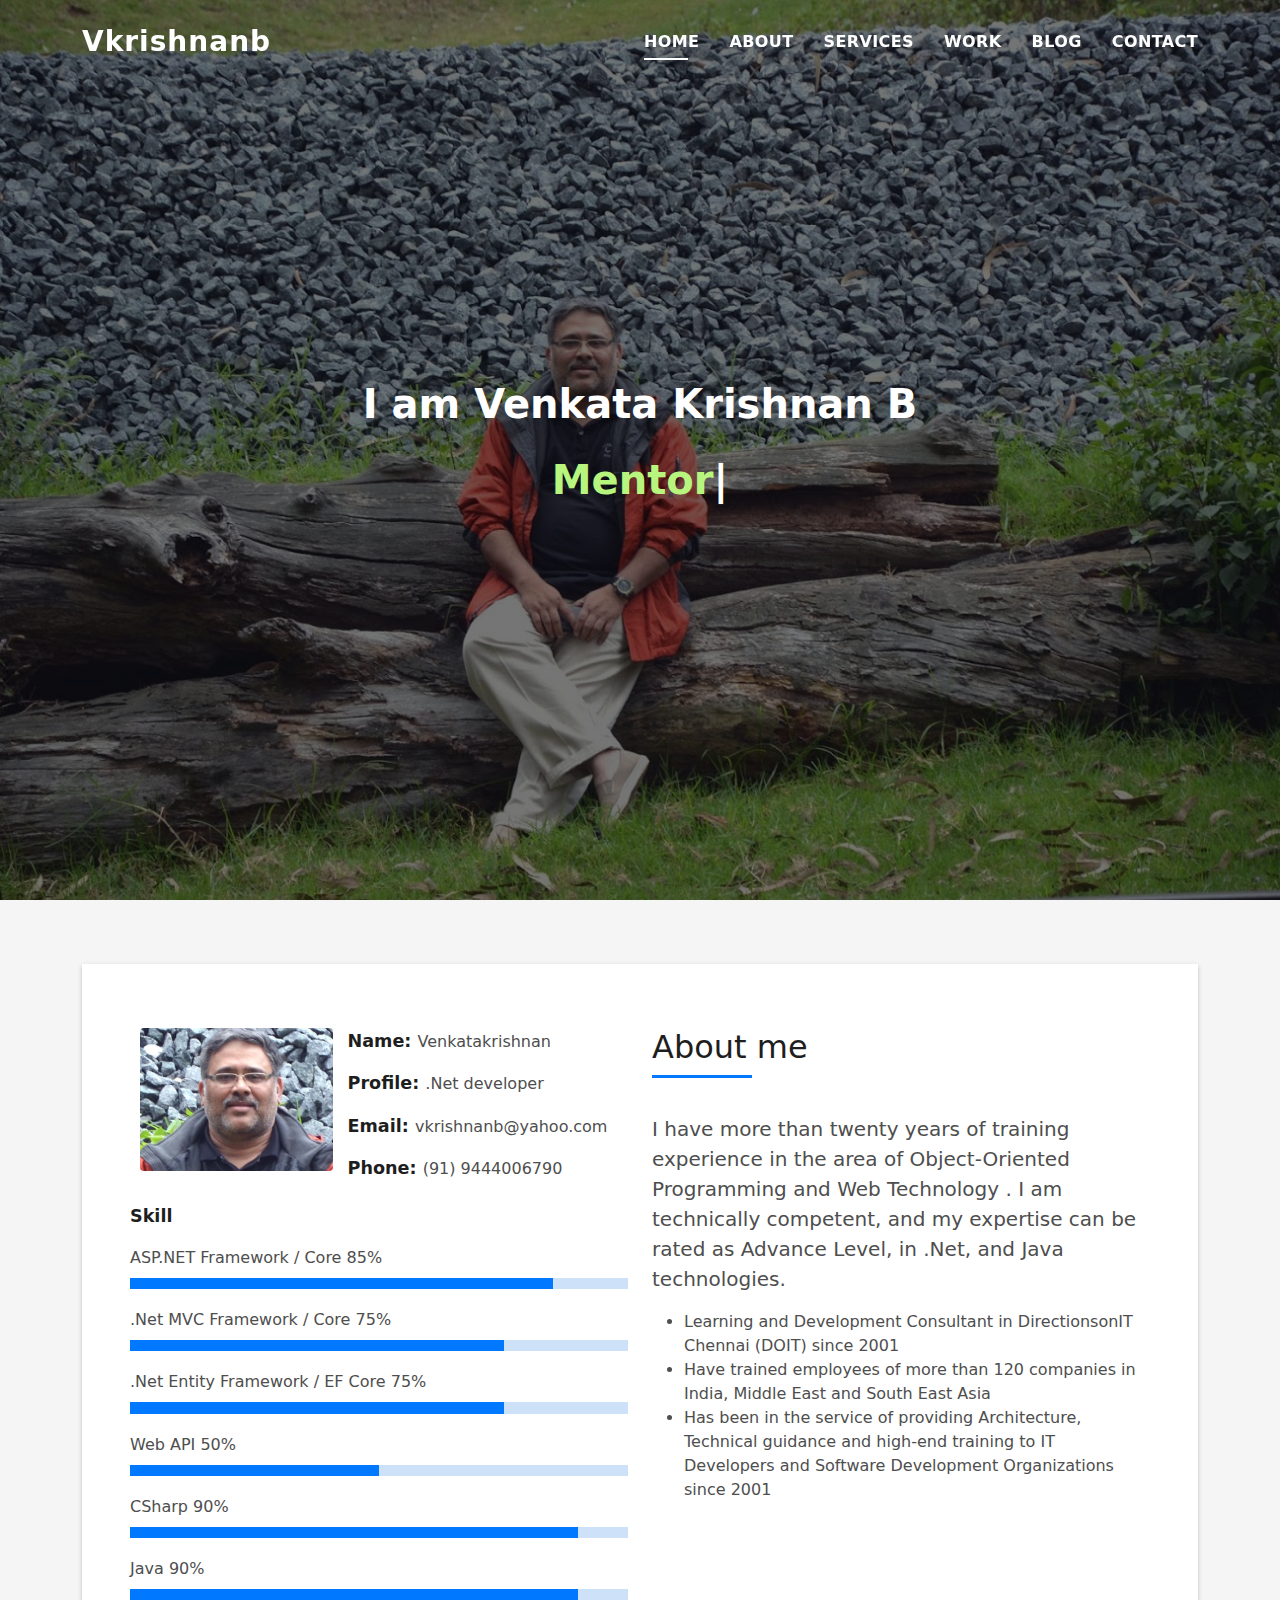
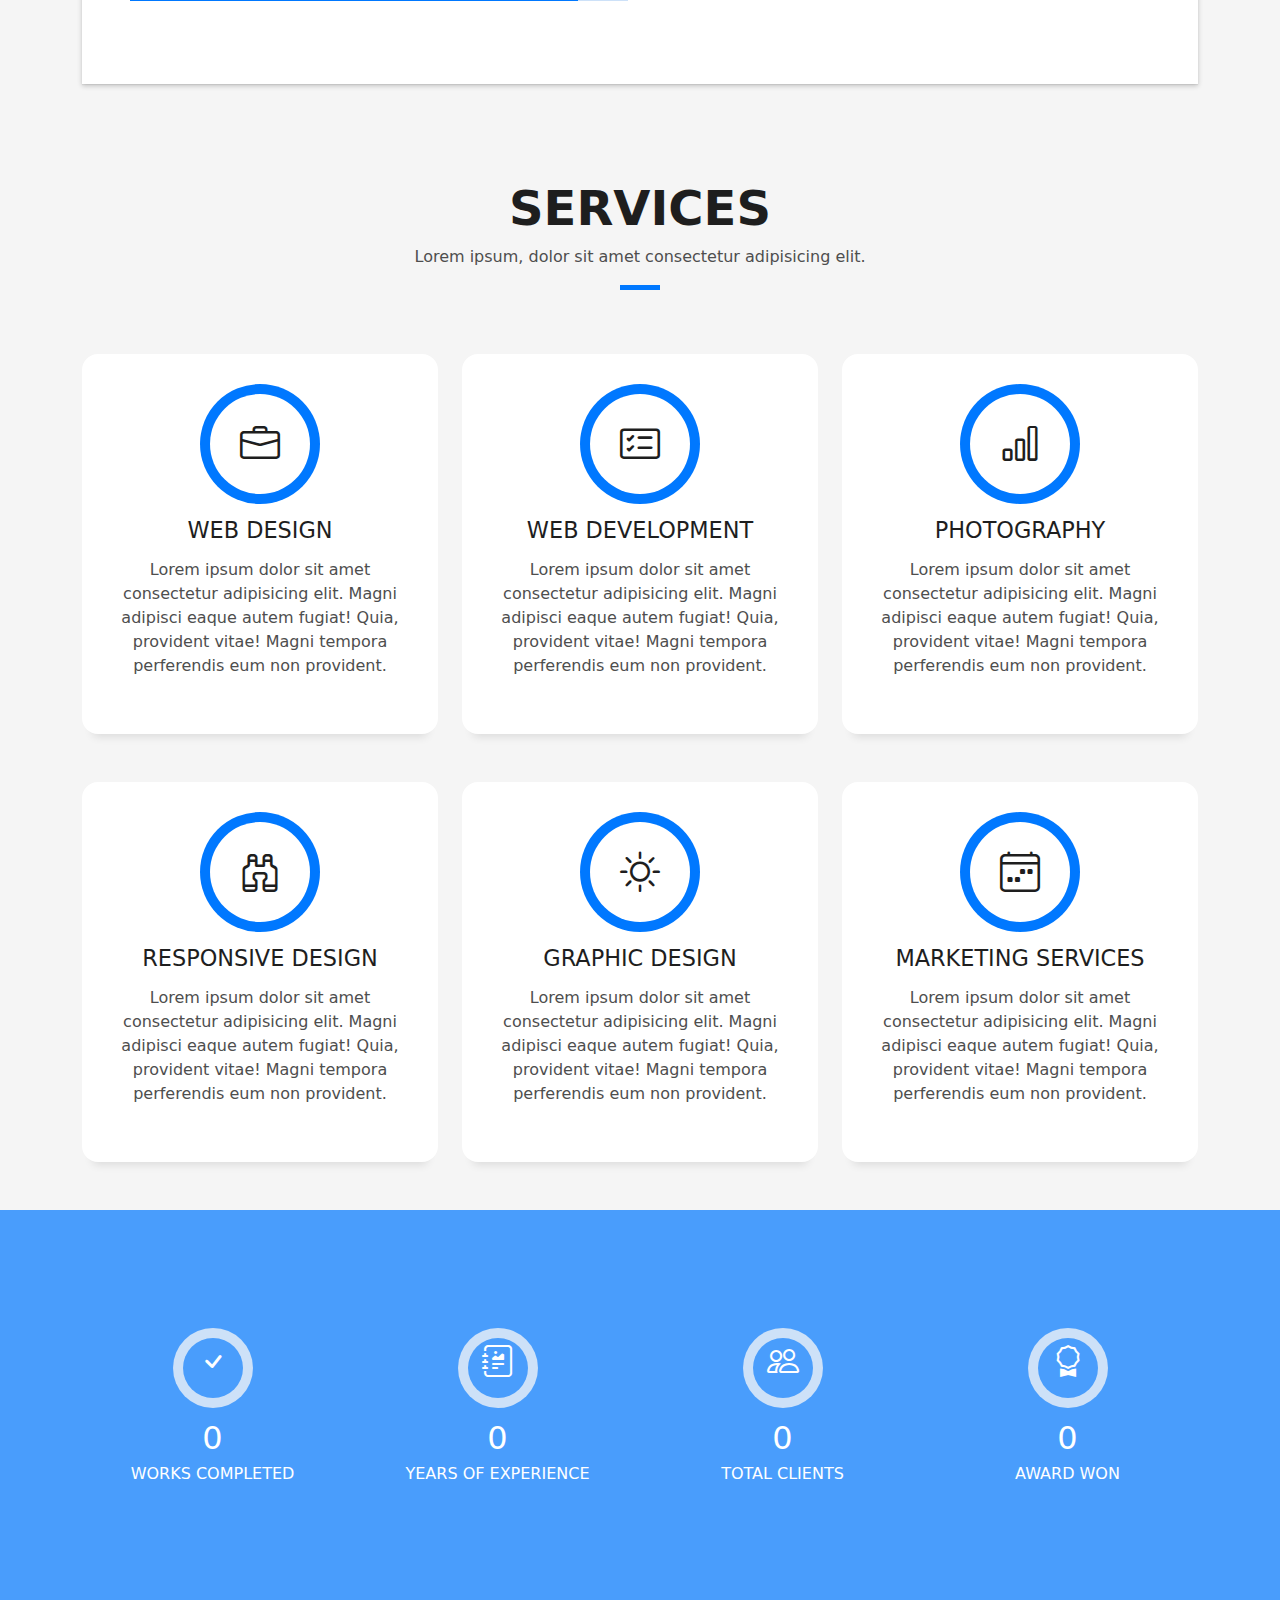
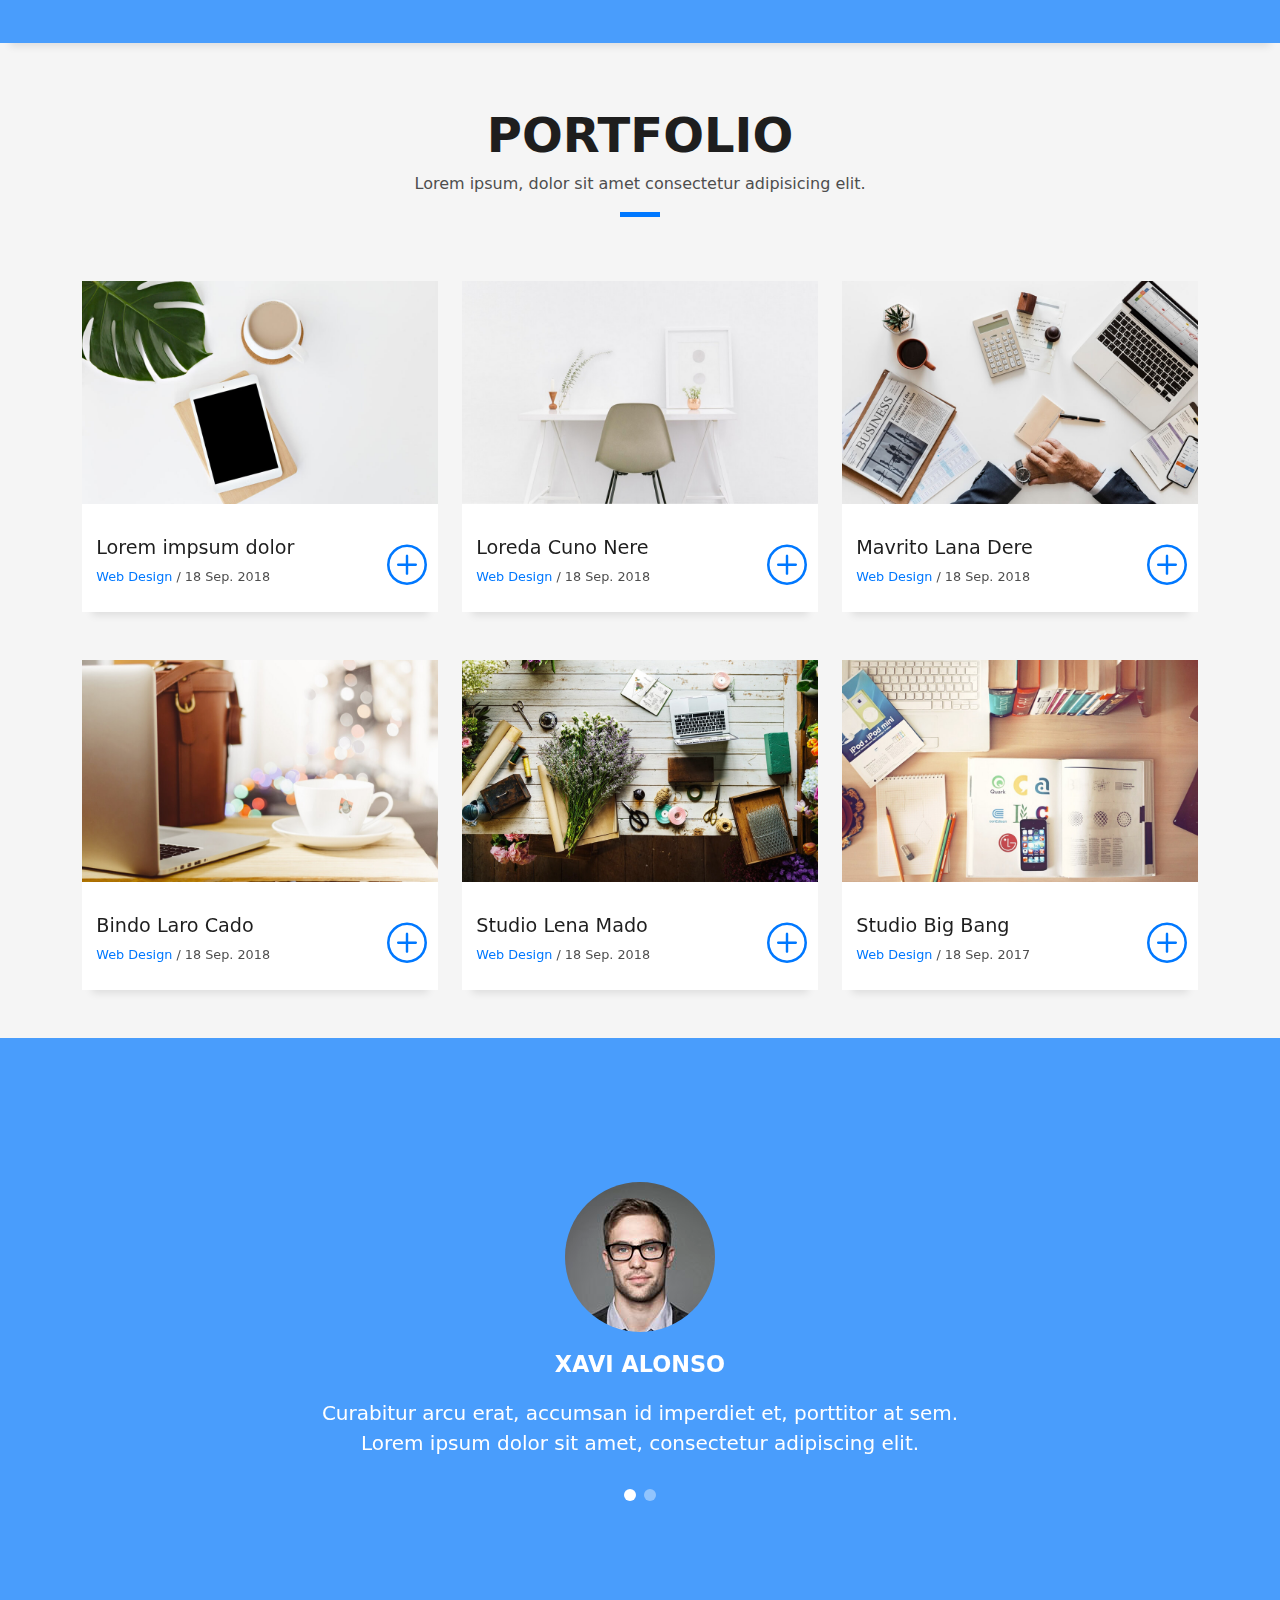
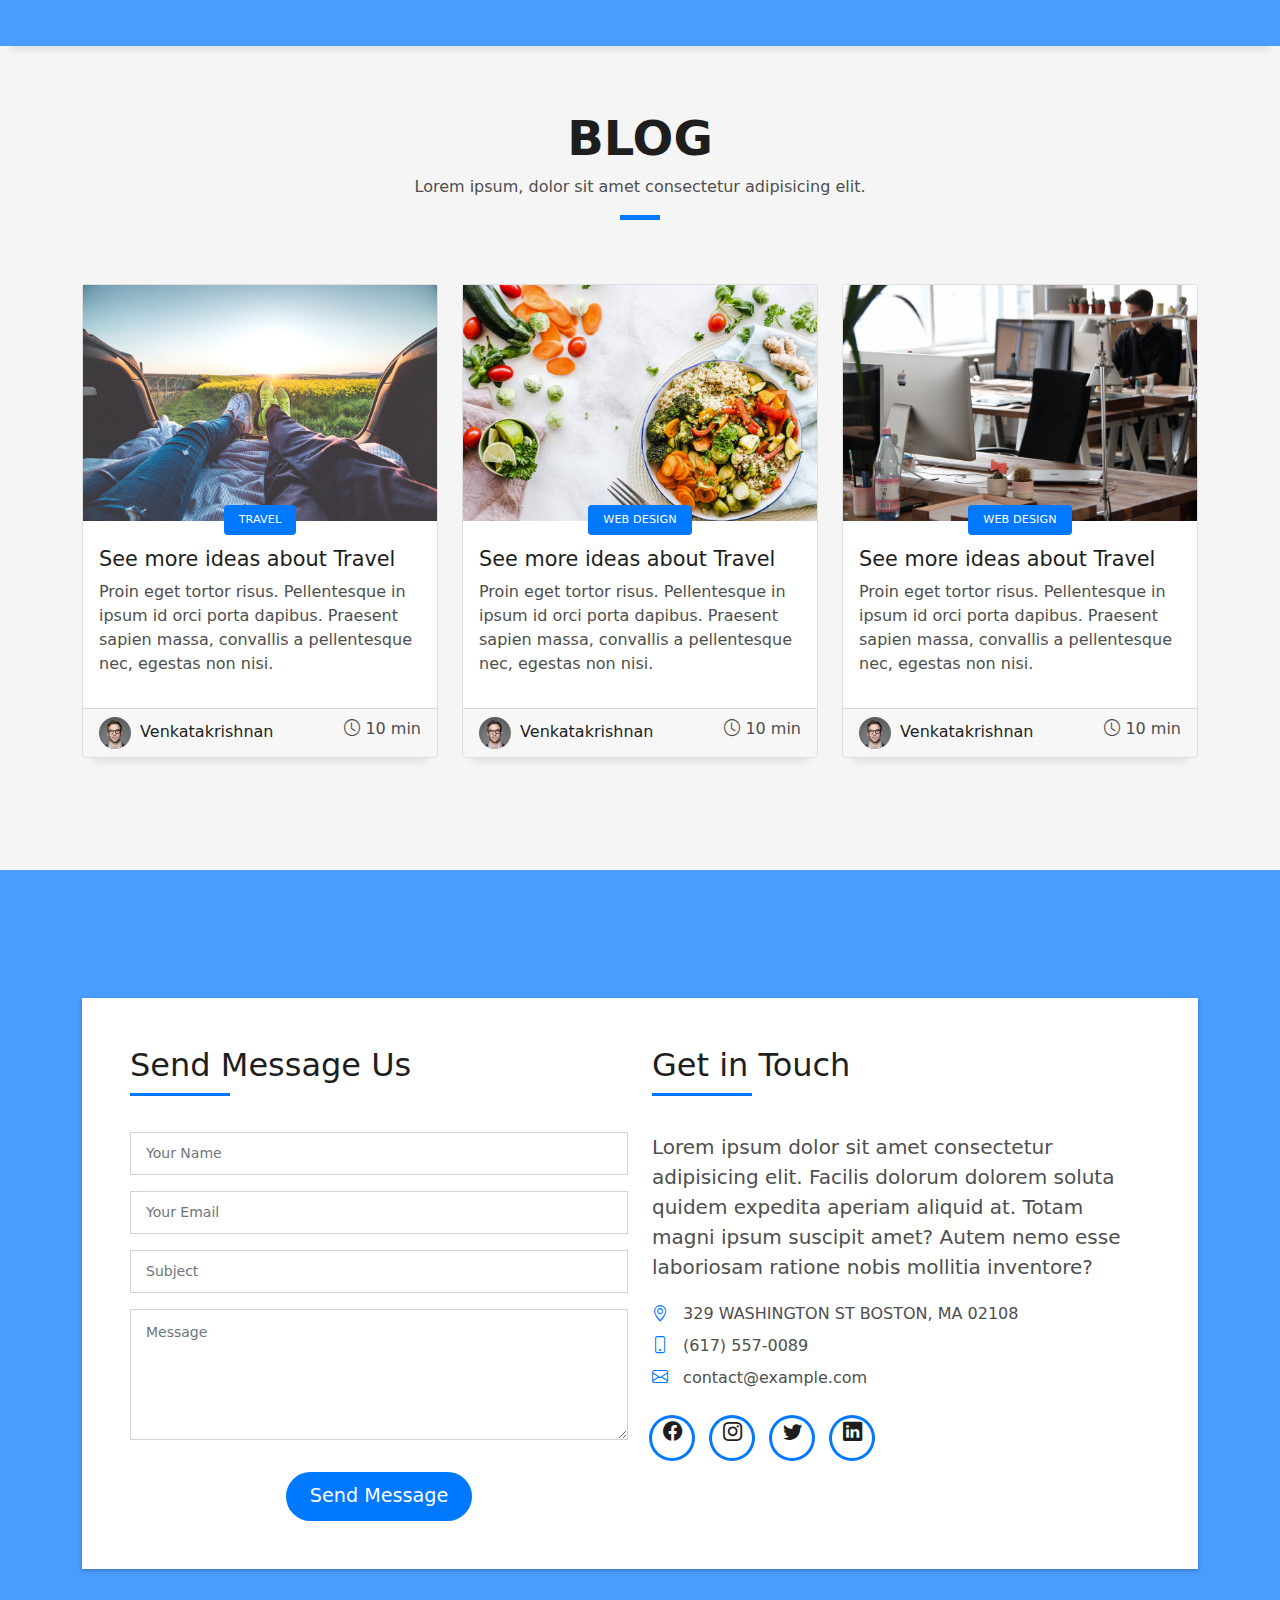
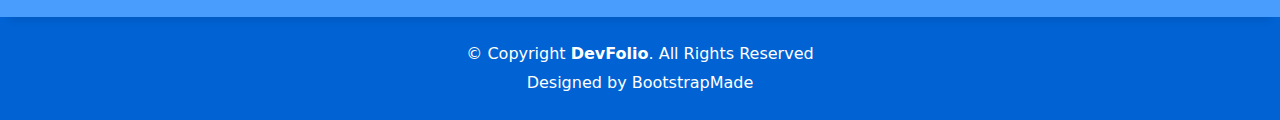
<file: index.html>
<!DOCTYPE html>
<html lang="en">

<head>
  <meta charset="utf-8">
  <meta content="width=device-width, initial-scale=1.0" name="viewport">

  <title>Index</title>
  <meta content="" name="description">
  <meta content="" name="keywords">

  <!-- Favicons -->
  <link href="assets/img/favicon.png" rel="icon">
  <link href="assets/img/apple-touch-icon.png" rel="apple-touch-icon">

  <!-- lib CSS Files -->
  <link href="assets/lib/bootstrap/css/bootstrap.min.css" rel="stylesheet">
  <link href="assets/lib/bootstrap-icons/bootstrap-icons.css" rel="stylesheet">
  <link href="assets/lib/glightbox/css/glightbox.min.css" rel="stylesheet">
  <link href="assets/lib/swiper/swiper-bundle.min.css" rel="stylesheet">

  <!-- Template Main CSS File -->
  <link href="assets/css/style.css" rel="stylesheet">

</head>

<body>

  <!-- ======= Header ======= -->
  <header id="header" class="fixed-top">
    <!--<div>
      <a href="index.html" class="logo"><img src="assets/img/doitlogo.png" alt="" class="img-fluid">Venkat</a>
    </div>
    <div class="container d-flex align-items-center justify-content-between">-->
      <div class="container d-flex align-items-center justify-content-between">
      <!-- Uncomment below if you prefer to use an image logo -->
      <h1 class="logo"><a href="index.html">Vkrishnanb</a></h1>
      <nav id="navbar" class="navbar">
        <ul>
          <li><a class="nav-link scrollto active" href="#hero">Home</a></li>
          <li><a class="nav-link scrollto" href="#about">About</a></li>
          <li><a class="nav-link scrollto" href="#services">Services</a></li>
          <li><a class="nav-link scrollto " href="#work">Work</a></li>
          <li><a class="nav-link scrollto " href="#blog">Blog</a></li>          
          <li><a class="nav-link scrollto" href="#contact">Contact</a></li>
        </ul>
        <i class="bi bi-list mobile-nav-toggle"></i>
      </nav><!-- .navbar -->
    </div>
  </header><!-- End Header -->

  <!-- ======= Hero Section ======= -->
  <div id="hero" class="hero route bg-image" style="background-image: url(assets/img/bvkprofile-ooty.JPG)">
    <div class="overlay-itro">
    </div>
    <div class="hero-content display-table">   
      <div class="table-cell"></div>
    </div>
    <div class="hero-content display-table">   
      <div class="table-cell">
        <div class="container">
          <p class="hero-subtitle mt-6">I am Venkata Krishnan B</p>
          <p class="hero-subtitle"><span style="color:rgb(184, 245, 127);" class="typed" data-typed-items="Mentor, Developer, Freelancer"></span></p>         
        </div>
      </div>
    </div>
  </div><!-- End Hero Section -->

  <main id="main">

    <!-- ======= About Section ======= -->
    <section id="about" class="about-mf sect-pt4 route">
      <div class="container">
        <div class="row">
          <div class="col-sm-12">
            <div class="box-shadow-full">
              <div class="row">
                <div class="col-md-6">
                  <div class="row">
                    <div class="col-sm-6 col-md-5">
                      <div class="about-img">
                        <img src="assets/img/bvk_testimonial.JPG" class="img-fluid rounded b-shadow-a" alt="">
                      </div>
                    </div>
                    <div class="col-sm-6 col-md-7">
                      <div class="about-info">
                        <p><span class="title-s">Name: </span> <span>Venkatakrishnan</span></p>
                        <p><span class="title-s">Profile: </span> <span>.Net developer</span></p>
                        <p><span class="title-s">Email: </span> <span>vkrishnanb@yahoo.com</span></p>
                        <p><span class="title-s">Phone: </span> <span>(91) 9444006790</span></p>
                      </div>
                    </div>
                  </div>
                  <div class="skill-mf">
                    <p class="title-s">Skill</p>
                    <span>ASP.NET Framework / Core</span> <span class="pull-right">85%</span>
                    <div class="progress">
                      <div class="progress-bar" role="progressbar" style="width: 85%;" aria-valuenow="85" aria-valuemin="0" aria-valuemax="100"></div>
                    </div>
                    <span>.Net MVC Framework / Core</span> <span class="pull-right">75%</span>
                    <div class="progress">
                      <div class="progress-bar" role="progressbar" style="width: 75%" aria-valuenow="75" aria-valuemin="0" aria-valuemax="100"></div>
                    </div>
                    <span>.Net Entity Framework / EF Core</span> <span class="pull-right">75%</span>
                    <div class="progress">
                      <div class="progress-bar" role="progressbar" style="width: 75%" aria-valuenow="75" aria-valuemin="0" aria-valuemax="100"></div>
                    </div>
                    <span>Web API</span> <span class="pull-right">50%</span>
                    <div class="progress">
                      <div class="progress-bar" role="progressbar" style="width: 50%" aria-valuenow="50" aria-valuemin="0" aria-valuemax="100"></div>
                    </div>
                    <span>CSharp</span> <span class="pull-right">90%</span>
                    <div class="progress">
                      <div class="progress-bar" role="progressbar" style="width: 90%" aria-valuenow="90" aria-valuemin="0" aria-valuemax="100"></div>
                    </div>
                    <span>Java</span> <span class="pull-right">90%</span>
                    <div class="progress">
                      <div class="progress-bar" role="progressbar" style="width: 90%" aria-valuenow="90" aria-valuemin="0" aria-valuemax="100"></div>
                    </div>
                  </div>
                </div>
                <div class="col-md-6">
                  <div class="about-me pt-4 pt-md-0">
                    <div class="title-box-2">
                      <h5 class="title-left">
                        About me
                      </h5>
                    </div>
                    <p class="lead">
                      I have more than twenty years of training experience in the area of Object-Oriented Programming and Web Technology . I am technically competent, and my expertise can be rated as Advance Level, in .Net, and Java technologies.
                    </p>
                    <p class="lead">
                      <ul>
                      <li>Learning and Development Consultant in DirectionsonIT Chennai (DOIT) since 2001 </li>
                      <li>Have trained employees of more than 120 companies in India, Middle East and South East Asia</li>
                      <li>Has been in the service of providing Architecture, Technical guidance and high-end training to IT Developers and Software Development Organizations since 2001</li>
                    </ul>
                    </p>
                  </div>
                </div>
              </div>
            </div>
          </div>
        </div>
      </div>
    </section><!-- End About Section -->

    <!-- ======= Services Section ======= -->
    <section id="services" class="services-mf pt-5 route">
      <div class="container">
        <div class="row">
          <div class="col-sm-12">
            <div class="title-box text-center">
              <h3 class="title-a">
                Services
              </h3>
              <p class="subtitle-a">
                Lorem ipsum, dolor sit amet consectetur adipisicing elit.
              </p>
              <div class="line-mf"></div>
            </div>
          </div>
        </div>
        <div class="row">
          <div class="col-md-4">
            <div class="service-box">
              <div class="service-ico">
                <span class="ico-circle"><i class="bi bi-briefcase"></i></span>
              </div>
              <div class="service-content">
                <h2 class="s-title">Web Design</h2>
                <p class="s-description text-center">
                  Lorem ipsum dolor sit amet consectetur adipisicing elit. Magni adipisci eaque autem fugiat! Quia,
                  provident vitae! Magni
                  tempora perferendis eum non provident.
                </p>
              </div>
            </div>
          </div>
          <div class="col-md-4">
            <div class="service-box">
              <div class="service-ico">
                <span class="ico-circle"><i class="bi bi-card-checklist"></i></span>
              </div>
              <div class="service-content">
                <h2 class="s-title">Web Development</h2>
                <p class="s-description text-center">
                  Lorem ipsum dolor sit amet consectetur adipisicing elit. Magni adipisci eaque autem fugiat! Quia,
                  provident vitae! Magni
                  tempora perferendis eum non provident.
                </p>
              </div>
            </div>
          </div>
          <div class="col-md-4">
            <div class="service-box">
              <div class="service-ico">
                <span class="ico-circle"><i class="bi bi-bar-chart"></i></span>
              </div>
              <div class="service-content">
                <h2 class="s-title">Photography</h2>
                <p class="s-description text-center">
                  Lorem ipsum dolor sit amet consectetur adipisicing elit. Magni adipisci eaque autem fugiat! Quia,
                  provident vitae! Magni
                  tempora perferendis eum non provident.
                </p>
              </div>
            </div>
          </div>
          <div class="col-md-4">
            <div class="service-box">
              <div class="service-ico">
                <span class="ico-circle"><i class="bi bi-binoculars"></i></span>
              </div>
              <div class="service-content">
                <h2 class="s-title">Responsive Design</h2>
                <p class="s-description text-center">
                  Lorem ipsum dolor sit amet consectetur adipisicing elit. Magni adipisci eaque autem fugiat! Quia,
                  provident vitae! Magni
                  tempora perferendis eum non provident.
                </p>
              </div>
            </div>
          </div>
          <div class="col-md-4">
            <div class="service-box">
              <div class="service-ico">
                <span class="ico-circle"><i class="bi bi-brightness-high"></i></span>
              </div>
              <div class="service-content">
                <h2 class="s-title">Graphic Design</h2>
                <p class="s-description text-center">
                  Lorem ipsum dolor sit amet consectetur adipisicing elit. Magni adipisci eaque autem fugiat! Quia,
                  provident vitae! Magni
                  tempora perferendis eum non provident.
                </p>
              </div>
            </div>
          </div>
          <div class="col-md-4">
            <div class="service-box">
              <div class="service-ico">
                <span class="ico-circle"><i class="bi bi-calendar4-week"></i></span>
              </div>
              <div class="service-content">
                <h2 class="s-title">Marketing Services</h2>
                <p class="s-description text-center">
                  Lorem ipsum dolor sit amet consectetur adipisicing elit. Magni adipisci eaque autem fugiat! Quia,
                  provident vitae! Magni
                  tempora perferendis eum non provident.
                </p>
              </div>
            </div>
          </div>
        </div>
      </div>
    </section><!-- End Services Section -->

    <!-- ======= Counter Section ======= -->
    <div class="section-counter paralax-mf bg-image" style="background-image: url(assets/img/counters-bg.jpg)">
      <div class="overlay-mf"></div>
      <div class="container position-relative">
        <div class="row">
          <div class="col-sm-3 col-lg-3">
            <div class="counter-box counter-box pt-4 pt-md-0">
              <div class="counter-ico">
                <span class="ico-circle"><i class="bi bi-check"></i></span>
              </div>
              <div class="counter-num">
                <p data-purecounter-start="0" data-purecounter-end="450" data-purecounter-duration="1" class="counter purecounter"></p>
                <span class="counter-text">WORKS COMPLETED</span>
              </div>
            </div>
          </div>
          <div class="col-sm-3 col-lg-3">
            <div class="counter-box pt-4 pt-md-0">
              <div class="counter-ico">
                <span class="ico-circle"><i class="bi bi-journal-richtext"></i></span>
              </div>
              <div class="counter-num">
                <p data-purecounter-start="0" data-purecounter-end="25" data-purecounter-duration="1" class="counter purecounter"></p>
                <span class="counter-text">YEARS OF EXPERIENCE</span>
              </div>
            </div>
          </div>
          <div class="col-sm-3 col-lg-3">
            <div class="counter-box pt-4 pt-md-0">
              <div class="counter-ico">
                <span class="ico-circle"><i class="bi bi-people"></i></span>
              </div>
              <div class="counter-num">
                <p data-purecounter-start="0" data-purecounter-end="550" data-purecounter-duration="1" class="counter purecounter"></p>
                <span class="counter-text">TOTAL CLIENTS</span>
              </div>
            </div>
          </div>
          <div class="col-sm-3 col-lg-3">
            <div class="counter-box pt-4 pt-md-0">
              <div class="counter-ico">
                <span class="ico-circle"><i class="bi bi-award"></i></span>
              </div>
              <div class="counter-num">
                <p data-purecounter-start="0" data-purecounter-end="48" data-purecounter-duration="1" class="counter purecounter"></p>
                <span class="counter-text">AWARD WON</span>
              </div>
            </div>
          </div>
        </div>
      </div>
    </div><!-- End Counter Section -->

    <!-- ======= Portfolio Section ======= -->
    <section id="work" class="portfolio-mf sect-pt4 route">
      <div class="container">
        <div class="row">
          <div class="col-sm-12">
            <div class="title-box text-center">
              <h3 class="title-a">
                Portfolio
              </h3>
              <p class="subtitle-a">
                Lorem ipsum, dolor sit amet consectetur adipisicing elit.
              </p>
              <div class="line-mf"></div>
            </div>
          </div>
        </div>
        <div class="row">
          <div class="col-md-4">
            <div class="work-box">
              <a href="assets/img/work-1.jpg" data-gallery="portfolioGallery" class="portfolio-lightbox">
                <div class="work-img">
                  <img src="assets/img/work-1.jpg" alt="" class="img-fluid">
                </div>
              </a>
              <div class="work-content">
                <div class="row">
                  <div class="col-sm-8">
                    <h2 class="w-title">Lorem impsum dolor</h2>
                    <div class="w-more">
                      <span class="w-ctegory">Web Design</span> / <span class="w-date">18 Sep. 2018</span>
                    </div>
                  </div>
                  <div class="col-sm-4">
                    <div class="w-like">
                      <a href="portfolio-details.html"> <span class="bi bi-plus-circle"></span></a>
                    </div>
                  </div>
                </div>
              </div>
            </div>
          </div>
          <div class="col-md-4">
            <div class="work-box">
              <a href="assets/img/work-2.jpg" data-gallery="portfolioGallery" class="portfolio-lightbox">
                <div class="work-img">
                  <img src="assets/img/work-2.jpg" alt="" class="img-fluid">
                </div>
              </a>
              <div class="work-content">
                <div class="row">
                  <div class="col-sm-8">
                    <h2 class="w-title">Loreda Cuno Nere</h2>
                    <div class="w-more">
                      <span class="w-ctegory">Web Design</span> / <span class="w-date">18 Sep. 2018</span>
                    </div>
                  </div>
                  <div class="col-sm-4">
                    <div class="w-like">
                      <a href="portfolio-details.html"> <span class="bi bi-plus-circle"></span></a>
                    </div>
                  </div>
                </div>
              </div>
            </div>
          </div>
          <div class="col-md-4">
            <div class="work-box">
              <a href="assets/img/work-3.jpg" data-gallery="portfolioGallery" class="portfolio-lightbox">
                <div class="work-img">
                  <img src="assets/img/work-3.jpg" alt="" class="img-fluid">
                </div>
              </a>
              <div class="work-content">
                <div class="row">
                  <div class="col-sm-8">
                    <h2 class="w-title">Mavrito Lana Dere</h2>
                    <div class="w-more">
                      <span class="w-ctegory">Web Design</span> / <span class="w-date">18 Sep. 2018</span>
                    </div>
                  </div>
                  <div class="col-sm-4">
                    <div class="w-like">
                      <a href="portfolio-details.html"> <span class="bi bi-plus-circle"></span></a>
                    </div>
                  </div>
                </div>
              </div>
            </div>
          </div>
          <div class="col-md-4">
            <div class="work-box">
              <a href="assets/img/work-4.jpg" data-gallery="portfolioGallery" class="portfolio-lightbox">
                <div class="work-img">
                  <img src="assets/img/work-4.jpg" alt="" class="img-fluid">
                </div>
              </a>
              <div class="work-content">
                <div class="row">
                  <div class="col-sm-8">
                    <h2 class="w-title">Bindo Laro Cado</h2>
                    <div class="w-more">
                      <span class="w-ctegory">Web Design</span> / <span class="w-date">18 Sep. 2018</span>
                    </div>
                  </div>
                  <div class="col-sm-4">
                    <div class="w-like">
                      <a href="portfolio-details.html"> <span class="bi bi-plus-circle"></span></a>
                    </div>
                  </div>
                </div>
              </div>
            </div>
          </div>
          <div class="col-md-4">
            <div class="work-box">
              <a href="assets/img/work-5.jpg" data-gallery="portfolioGallery" class="portfolio-lightbox">
                <div class="work-img">
                  <img src="assets/img/work-5.jpg" alt="" class="img-fluid">
                </div>
              </a>
              <div class="work-content">
                <div class="row">
                  <div class="col-sm-8">
                    <h2 class="w-title">Studio Lena Mado</h2>
                    <div class="w-more">
                      <span class="w-ctegory">Web Design</span> / <span class="w-date">18 Sep. 2018</span>
                    </div>
                  </div>
                  <div class="col-sm-4">
                    <div class="w-like">
                      <a href="portfolio-details.html"> <span class="bi bi-plus-circle"></span></a>
                    </div>
                  </div>
                </div>
              </div>
            </div>
          </div>
          <div class="col-md-4">
            <div class="work-box">
              <a href="assets/img/work-6.jpg" data-gallery="portfolioGallery" class="portfolio-lightbox">
                <div class="work-img">
                  <img src="assets/img/work-6.jpg" alt="" class="img-fluid">
                </div>
              </a>
              <div class="work-content">
                <div class="row">
                  <div class="col-sm-8">
                    <h2 class="w-title">Studio Big Bang</h2>
                    <div class="w-more">
                      <span class="w-ctegory">Web Design</span> / <span class="w-date">18 Sep. 2017</span>
                    </div>
                  </div>
                  <div class="col-sm-4">
                    <div class="w-like">
                      <a href="portfolio-details.html"> <span class="bi bi-plus-circle"></span></a>
                    </div>
                  </div>
                </div>
              </div>
            </div>
          </div>

        </div>
      </div>
    </section><!-- End Portfolio Section -->

    <!-- ======= Testimonials Section ======= -->
    <div class="testimonials paralax-mf bg-image" style="background-image: url(assets/img/overlay-bg.jpg)">
      <div class="overlay-mf"></div>
      <div class="container">
        <div class="row">
          <div class="col-md-12">

            <div class="testimonials-slider swiper-container" data-aos="fade-up" data-aos-delay="100">
              <div class="swiper-wrapper">

                <div class="swiper-slide">
                  <div class="testimonial-box">
                    <div class="author-test">
                      <img src="assets/img/testimonial-2.jpg" alt="" class="rounded-circle b-shadow-a">
                      <span class="author">Xavi Alonso</span>
                    </div>
                    <div class="content-test">
                      <p class="description lead">
                        Curabitur arcu erat, accumsan id imperdiet et, porttitor at sem. Lorem ipsum dolor sit amet,
                        consectetur adipiscing elit.
                      </p>
                    </div>
                  </div>
                </div><!-- End testimonial item -->

                <div class="swiper-slide">
                  <div class="testimonial-box">
                    <div class="author-test">
                      <img src="assets/img/testimonial-4.jpg" alt="" class="rounded-circle b-shadow-a">
                      <span class="author">Marta Socrate</span>
                    </div>
                    <div class="content-test">
                      <p class="description lead">
                        Curabitur arcu erat, accumsan id imperdiet et, porttitor at sem. Lorem ipsum dolor sit amet,
                        consectetur adipiscing elit.
                      </p>
                    </div>
                  </div>
                </div><!-- End testimonial item -->
              </div>
              <div class="swiper-pagination"></div>
            </div>

            <!-- <div id="testimonial-mf" class="owl-carousel owl-theme">
          
        </div> -->
          </div>
        </div>
      </div>
    </div><!-- End Testimonials Section -->

    <!-- ======= Blog Section ======= -->
    <section id="blog" class="blog-mf sect-pt4 route">
      <div class="container">
        <div class="row">
          <div class="col-sm-12">
            <div class="title-box text-center">
              <h3 class="title-a">
                Blog
              </h3>
              <p class="subtitle-a">
                Lorem ipsum, dolor sit amet consectetur adipisicing elit.
              </p>
              <div class="line-mf"></div>
            </div>
          </div>
        </div>
        <div class="row">
          <div class="col-md-4">
            <div class="card card-blog">
              <div class="card-img">
                <a href="blog-single.html"><img src="assets/img/post-1.jpg" alt="" class="img-fluid"></a>
              </div>
              <div class="card-body">
                <div class="card-category-box">
                  <div class="card-category">
                    <h6 class="category">Travel</h6>
                  </div>
                </div>
                <h3 class="card-title"><a href="blog-single.html">See more ideas about Travel</a></h3>
                <p class="card-description">
                  Proin eget tortor risus. Pellentesque in ipsum id orci porta dapibus. Praesent sapien massa, convallis
                  a pellentesque nec,
                  egestas non nisi.
                </p>
              </div>
              <div class="card-footer">
                <div class="post-author">
                  <a href="#">
                    <img src="assets/img/testimonial-2.jpg" alt="" class="avatar rounded-circle">
                    <span class="author">Venkatakrishnan</span>
                  </a>
                </div>
                <div class="post-date">
                  <span class="bi bi-clock"></span> 10 min
                </div>
              </div>
            </div>
          </div>
          <div class="col-md-4">
            <div class="card card-blog">
              <div class="card-img">
                <a href="blog-single.html"><img src="assets/img/post-2.jpg" alt="" class="img-fluid"></a>
              </div>
              <div class="card-body">
                <div class="card-category-box">
                  <div class="card-category">
                    <h6 class="category">Web Design</h6>
                  </div>
                </div>
                <h3 class="card-title"><a href="blog-single.html">See more ideas about Travel</a></h3>
                <p class="card-description">
                  Proin eget tortor risus. Pellentesque in ipsum id orci porta dapibus. Praesent sapien massa, convallis
                  a pellentesque nec,
                  egestas non nisi.
                </p>
              </div>
              <div class="card-footer">
                <div class="post-author">
                  <a href="#">
                    <img src="assets/img/testimonial-2.jpg" alt="" class="avatar rounded-circle">
                    <span class="author">Venkatakrishnan</span>
                  </a>
                </div>
                <div class="post-date">
                  <span class="bi bi-clock"></span> 10 min
                </div>
              </div>
            </div>
          </div>
          <div class="col-md-4">
            <div class="card card-blog">
              <div class="card-img">
                <a href="blog-single.html"><img src="assets/img/post-3.jpg" alt="" class="img-fluid"></a>
              </div>
              <div class="card-body">
                <div class="card-category-box">
                  <div class="card-category">
                    <h6 class="category">Web Design</h6>
                  </div>
                </div>
                <h3 class="card-title"><a href="blog-single.html">See more ideas about Travel</a></h3>
                <p class="card-description">
                  Proin eget tortor risus. Pellentesque in ipsum id orci porta dapibus. Praesent sapien massa, convallis
                  a pellentesque nec,
                  egestas non nisi.
                </p>
              </div>
              <div class="card-footer">
                <div class="post-author">
                  <a href="#">
                    <img src="assets/img/testimonial-2.jpg" alt="" class="avatar rounded-circle">
                    <span class="author">Venkatakrishnan</span>
                  </a>
                </div>
                <div class="post-date">
                  <span class="bi bi-clock"></span> 10 min
                </div>
              </div>
            </div>
          </div>
        </div>
      </div>
    </section><!-- End Blog Section -->

    <!-- ======= Contact Section ======= -->
    <section id="contact" class="paralax-mf footer-paralax bg-image sect-mt4 route" style="background-image: url(assets/img/overlay-bg.jpg)">
      <div class="overlay-mf"></div>
      <div class="container">
        <div class="row">
          <div class="col-sm-12">
            <div class="contact-mf">
              <div id="contact" class="box-shadow-full">
                <div class="row">
                  <div class="col-md-6">
                    <div class="title-box-2">
                      <h5 class="title-left">
                        Send Message Us
                      </h5>
                    </div>
                    <div>
                      <form action="forms/contact.php" method="post" role="form" class="php-email-form">
                        <div class="row">
                          <div class="col-md-12 mb-3">
                            <div class="form-group">
                              <input type="text" name="name" class="form-control" id="name" placeholder="Your Name" required>
                            </div>
                          </div>
                          <div class="col-md-12 mb-3">
                            <div class="form-group">
                              <input type="email" class="form-control" name="email" id="email" placeholder="Your Email" required>
                            </div>
                          </div>
                          <div class="col-md-12 mb-3">
                            <div class="form-group">
                              <input type="text" class="form-control" name="subject" id="subject" placeholder="Subject" required>
                            </div>
                          </div>
                          <div class="col-md-12">
                            <div class="form-group">
                              <textarea class="form-control" name="message" rows="5" placeholder="Message" required></textarea>
                            </div>
                          </div>
                          <div class="col-md-12 text-center my-3">
                            <div class="loading">Loading</div>
                            <div class="error-message"></div>
                            <div class="sent-message">Your message has been sent. Thank you!</div>
                          </div>
                          <div class="col-md-12 text-center">
                            <button type="submit" class="button button-a button-big button-rouded">Send Message</button>
                          </div>
                        </div>
                      </form>
                    </div>
                  </div>
                  <div class="col-md-6">
                    <div class="title-box-2 pt-4 pt-md-0">
                      <h5 class="title-left">
                        Get in Touch
                      </h5>
                    </div>
                    <div class="more-info">
                      <p class="lead">
                        Lorem ipsum dolor sit amet consectetur adipisicing elit. Facilis dolorum dolorem soluta quidem
                        expedita aperiam aliquid at.
                        Totam magni ipsum suscipit amet? Autem nemo esse laboriosam ratione nobis
                        mollitia inventore?
                      </p>
                      <ul class="list-ico">
                        <li><span class="bi bi-geo-alt"></span> 329 WASHINGTON ST BOSTON, MA 02108</li>
                        <li><span class="bi bi-phone"></span> (617) 557-0089</li>
                        <li><span class="bi bi-envelope"></span> contact@example.com</li>
                      </ul>
                    </div>
                    <div class="socials">
                      <ul>
                        <li><a href=""><span class="ico-circle"><i class="bi bi-facebook"></i></span></a></li>
                        <li><a href=""><span class="ico-circle"><i class="bi bi-instagram"></i></span></a></li>
                        <li><a href=""><span class="ico-circle"><i class="bi bi-twitter"></i></span></a></li>
                        <li><a href=""><span class="ico-circle"><i class="bi bi-linkedin"></i></span></a></li>
                      </ul>
                    </div>
                  </div>
                </div>
              </div>
            </div>
          </div>
        </div>
      </div>
    </section><!-- End Contact Section -->

  </main><!-- End #main -->

  <!-- ======= Footer ======= -->
  <footer>
    <div class="container">
      <div class="row">
        <div class="col-sm-12">
          <div class="copyright-box">
            <p class="copyright">&copy; Copyright <strong>DevFolio</strong>. All Rights Reserved</p>
            <div class="credits">
              <!--
              All the links in the footer should remain intact.
              You can delete the links only if you purchased the pro version.
              Licensing information: https://bootstrapmade.com/license/
              Purchase the pro version with working PHP/AJAX contact form: https://bootstrapmade.com/buy/?theme=DevFolio
            -->
              Designed by <a href="https://bootstrapmade.com/">BootstrapMade</a>
            </div>
          </div>
        </div>
      </div>
    </div>
  </footer><!-- End  Footer -->

  <div id="preloader"></div>
  <a href="#" class="back-to-top d-flex align-items-center justify-content-center"><i class="bi bi-arrow-up-short"></i></a>

  <!-- lib JS Files -->
  <script src="assets/lib/bootstrap/js/bootstrap.bundle.min.js"></script>
  <script src="assets/lib/glightbox/js/glightbox.min.js"></script>
  <script src="assets/lib/php-email-form/validate.js"></script>
  <script src="assets/lib/purecounter/purecounter.js"></script>
  <script src="assets/lib/swiper/swiper-bundle.min.js"></script>
  <script src="assets/lib/typed.js/typed.min.js"></script>

  <!-- Template Main JS File -->
  <script src="assets/js/main.js"></script>

</body>

</html>
</file>
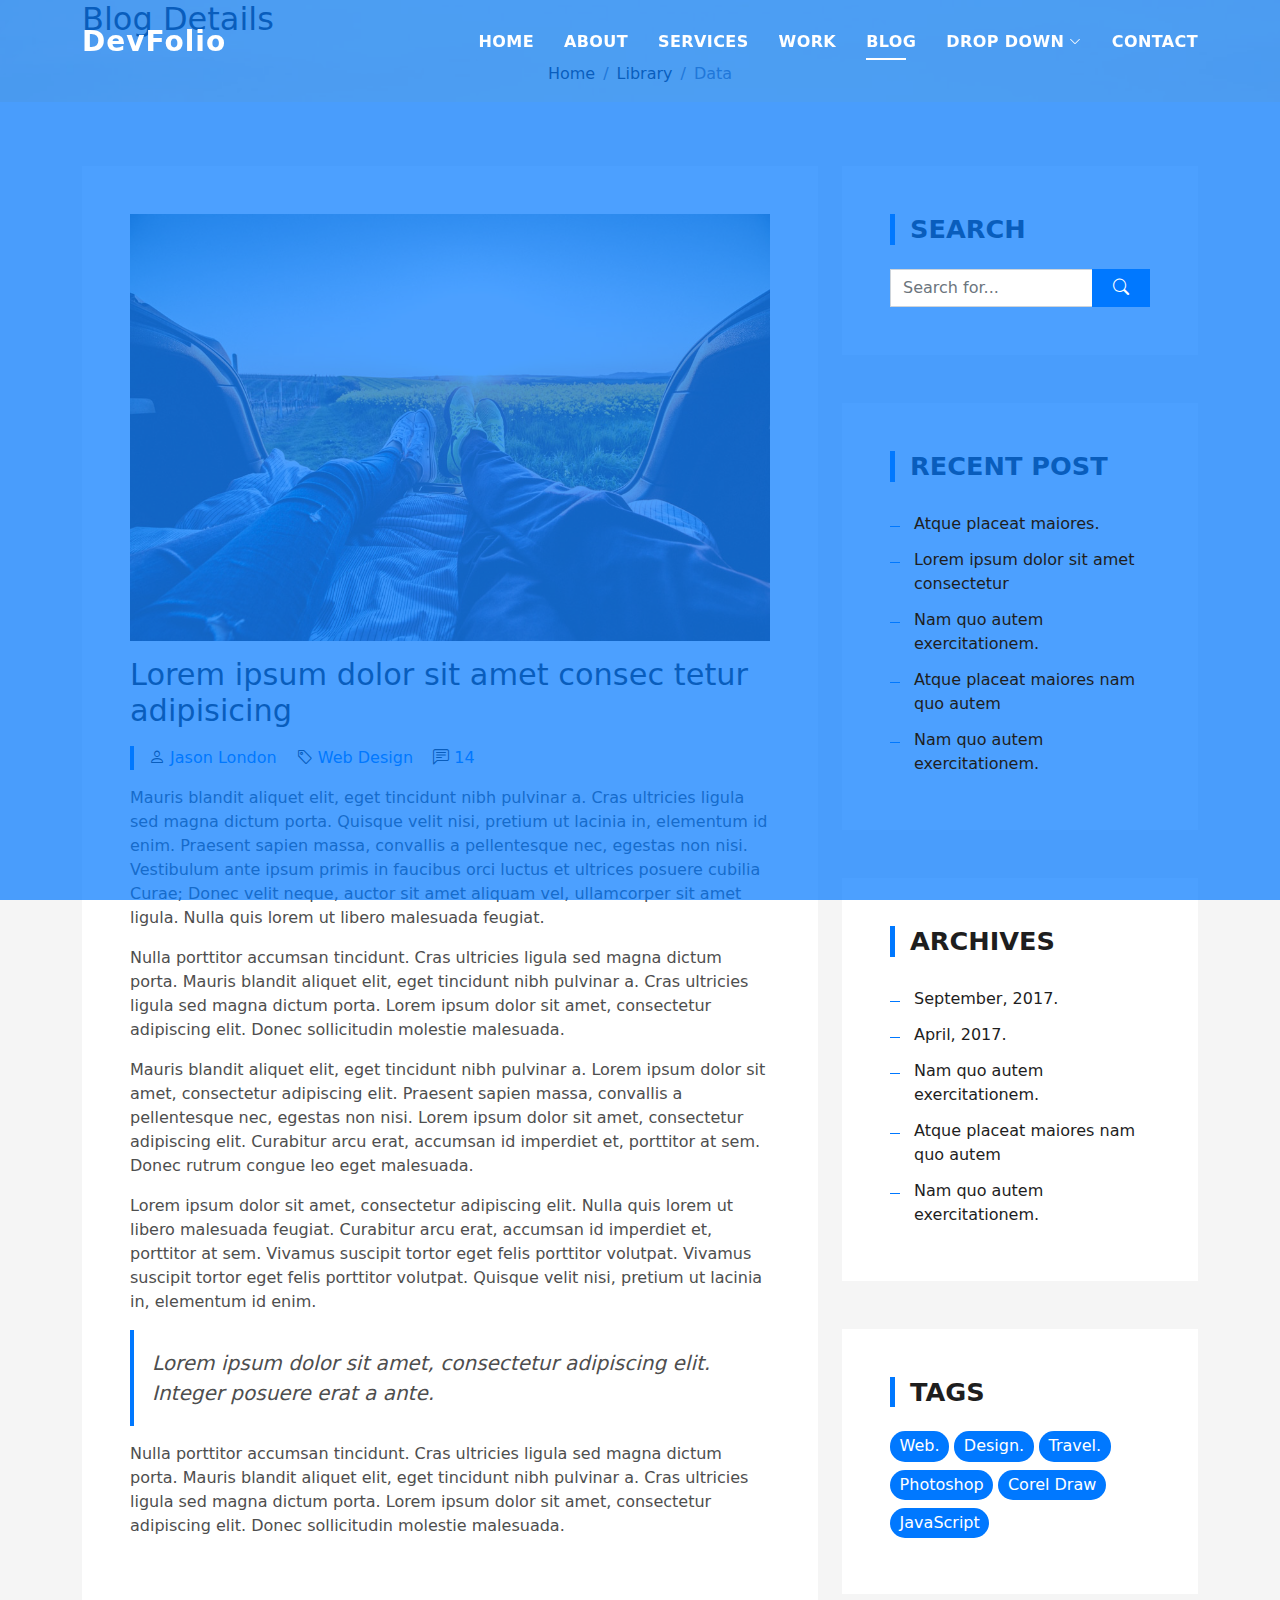
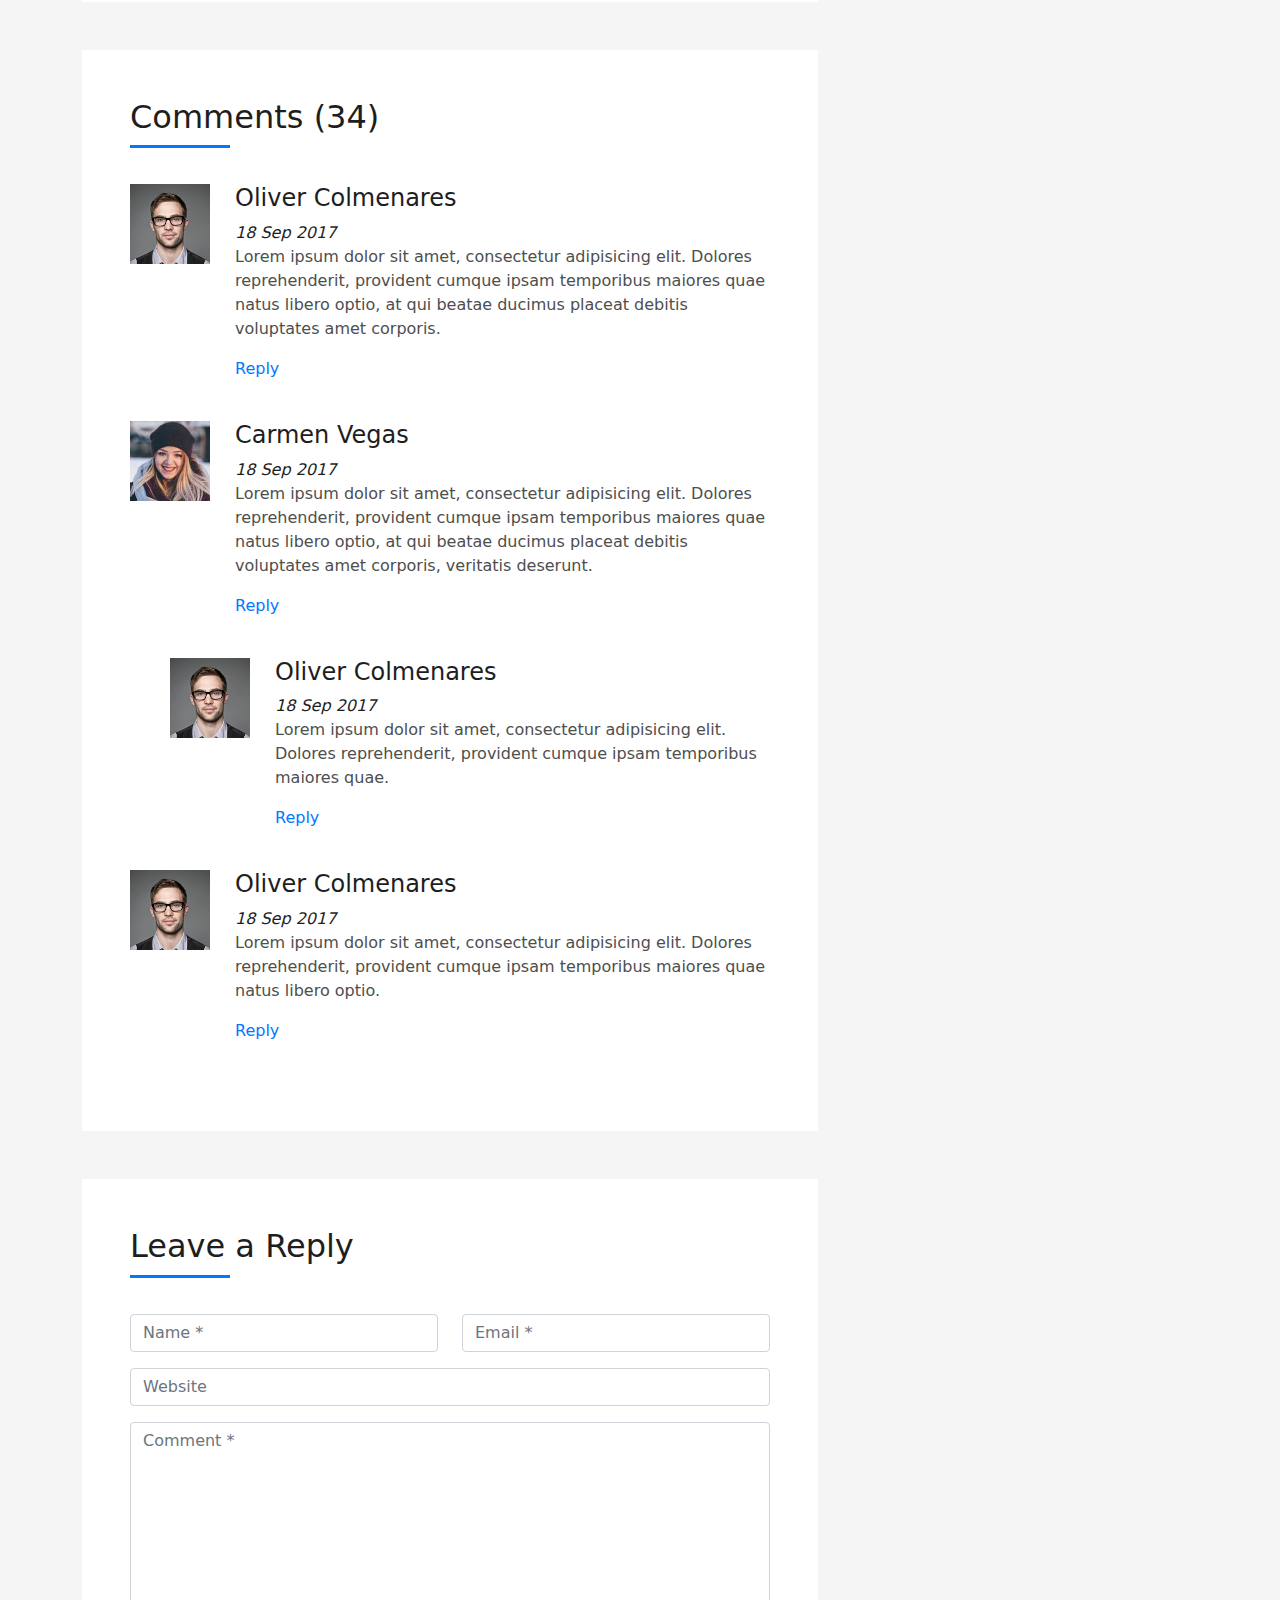
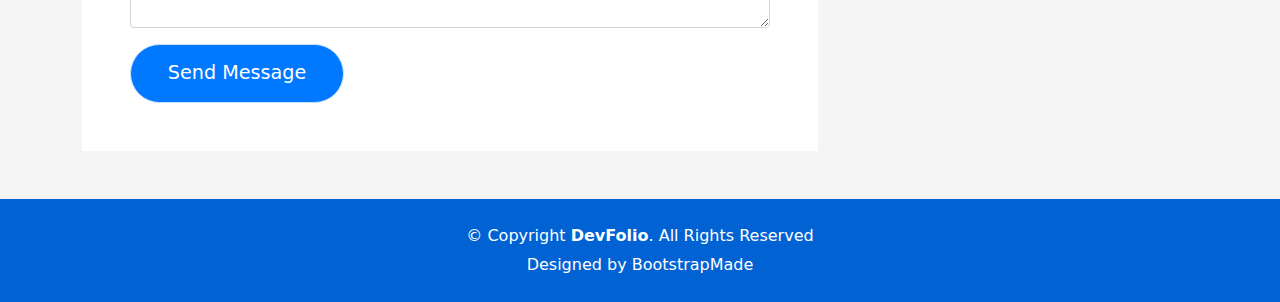
<file: blog-single.html>
<!DOCTYPE html>
<html lang="en">

<head>
  <meta charset="utf-8">
  <meta content="width=device-width, initial-scale=1.0" name="viewport">

  <title>DevFolio Bootstrap Portfolio Template - Blog Single</title>
  <meta content="" name="description">
  <meta content="" name="keywords">

  <!-- Favicons -->
  <link href="assets/img/favicon.png" rel="icon">
  <link href="assets/img/apple-touch-icon.png" rel="apple-touch-icon">

  <!-- lib CSS Files -->
  <link href="assets/lib/bootstrap/css/bootstrap.min.css" rel="stylesheet">
  <link href="assets/lib/bootstrap-icons/bootstrap-icons.css" rel="stylesheet">
  <link href="assets/lib/glightbox/css/glightbox.min.css" rel="stylesheet">
  <link href="assets/lib/swiper/swiper-bundle.min.css" rel="stylesheet">

  <!-- Template Main CSS File -->
  <link href="assets/css/style.css" rel="stylesheet">

  <!-- =======================================================
  * Template Name: DevFolio - v4.3.0
  * Template URL: https://bootstrapmade.com/devfolio-bootstrap-portfolio-html-template/
  * Author: BootstrapMade.com
  * License: https://bootstrapmade.com/license/
  ======================================================== -->
</head>

<body>

  <!-- ======= Header ======= -->
  <header id="header" class="fixed-top">
    <div class="container d-flex align-items-center justify-content-between">

      <h1 class="logo"><a href="index.html">DevFolio</a></h1>
      <!-- Uncomment below if you prefer to use an image logo -->
      <!-- <a href="index.html" class="logo"><img src="assets/img/logo.png" alt="" class="img-fluid"></a>-->

      <nav id="navbar" class="navbar">
        <ul>
          <li><a class="nav-link scrollto " href="#hero">Home</a></li>
          <li><a class="nav-link scrollto" href="#about">About</a></li>
          <li><a class="nav-link scrollto" href="#services">Services</a></li>
          <li><a class="nav-link scrollto " href="#work">Work</a></li>
          <li><a class="nav-link scrollto " href="#blog">Blog</a></li>
          <li class="dropdown"><a href="#"><span>Drop Down</span> <i class="bi bi-chevron-down"></i></a>
            <ul>
              <li><a href="#">Drop Down 1</a></li>
              <li class="dropdown"><a href="#"><span>Deep Drop Down</span> <i class="bi bi-chevron-right"></i></a>
                <ul>
                  <li><a href="#">Deep Drop Down 1</a></li>
                  <li><a href="#">Deep Drop Down 2</a></li>
                  <li><a href="#">Deep Drop Down 3</a></li>
                  <li><a href="#">Deep Drop Down 4</a></li>
                  <li><a href="#">Deep Drop Down 5</a></li>
                </ul>
              </li>
              <li><a href="#">Drop Down 2</a></li>
              <li><a href="#">Drop Down 3</a></li>
              <li><a href="#">Drop Down 4</a></li>
            </ul>
          </li>
          <li><a class="nav-link scrollto" href="#contact">Contact</a></li>
        </ul>
        <i class="bi bi-list mobile-nav-toggle"></i>
      </nav><!-- .navbar -->

    </div>
  </header><!-- End Header -->

  <div class="intro intro-single route bg-image" style="background-image: url(assets/img/overlay-bg.jpg)">
    <div class="overlay-mf"></div>
    <div class="intro-content display-table">
      <div class="table-cell">
        <div class="container">
          <h2 class="intro-title mb-4">Blog Details</h2>
          <ol class="breadcrumb d-flex justify-content-center">
            <li class="breadcrumb-item">
              <a href="#">Home</a>
            </li>
            <li class="breadcrumb-item">
              <a href="#">Library</a>
            </li>
            <li class="breadcrumb-item active">Data</li>
          </ol>
        </div>
      </div>
    </div>
  </div>

  <main id="main">

    <!-- ======= Blog Single Section ======= -->
    <section class="blog-wrapper sect-pt4" id="blog">
      <div class="container">
        <div class="row">
          <div class="col-md-8">
            <div class="post-box">
              <div class="post-thumb">
                <img src="assets/img/post-1.jpg" class="img-fluid" alt="">
              </div>
              <div class="post-meta">
                <h1 class="article-title">Lorem ipsum dolor sit amet consec tetur adipisicing</h1>
                <ul>
                  <li>
                    <span class="bi bi-person"></span>
                    <a href="#">Jason London</a>
                  </li>
                  <li>
                    <span class="bi bi-tag"></span>
                    <a href="#">Web Design</a>
                  </li>
                  <li>
                    <span class="bi bi-chat-left-text"></span>
                    <a href="#">14</a>
                  </li>
                </ul>
              </div>
              <div class="article-content">
                <p>
                  Mauris blandit aliquet elit, eget tincidunt nibh pulvinar a. Cras ultricies ligula sed magna dictum
                  porta. Quisque velit
                  nisi, pretium ut lacinia in, elementum id enim. Praesent sapien massa, convallis a pellentesque
                  nec, egestas non nisi. Vestibulum ante ipsum primis in faucibus orci luctus et ultrices posuere
                  cubilia Curae; Donec velit neque, auctor sit amet aliquam vel, ullamcorper sit amet ligula.
                  Nulla quis lorem ut libero malesuada feugiat.
                </p>
                <p>
                  Nulla porttitor accumsan tincidunt. Cras ultricies ligula sed magna dictum porta. Mauris blandit
                  aliquet elit, eget tincidunt
                  nibh pulvinar a. Cras ultricies ligula sed magna dictum porta. Lorem ipsum dolor sit amet,
                  consectetur adipiscing elit. Donec sollicitudin molestie malesuada.
                </p>
                <p>
                  Mauris blandit aliquet elit, eget tincidunt nibh pulvinar a. Lorem ipsum dolor sit amet, consectetur
                  adipiscing elit. Praesent
                  sapien massa, convallis a pellentesque nec, egestas non nisi. Lorem ipsum dolor sit amet,
                  consectetur adipiscing elit. Curabitur arcu erat, accumsan id imperdiet et, porttitor at
                  sem. Donec rutrum congue leo eget malesuada.
                </p>
                <p>
                  Lorem ipsum dolor sit amet, consectetur adipiscing elit. Nulla quis lorem ut libero malesuada feugiat.
                  Curabitur arcu erat,
                  accumsan id imperdiet et, porttitor at sem. Vivamus suscipit tortor eget felis porttitor
                  volutpat. Vivamus suscipit tortor eget felis porttitor volutpat. Quisque velit nisi, pretium
                  ut lacinia in, elementum id enim.
                </p>
                <blockquote class="blockquote">
                  <p class="mb-0">Lorem ipsum dolor sit amet, consectetur adipiscing elit. Integer posuere erat a ante.</p>
                </blockquote>
                <p>
                  Nulla porttitor accumsan tincidunt. Cras ultricies ligula sed magna dictum porta. Mauris blandit
                  aliquet elit, eget tincidunt
                  nibh pulvinar a. Cras ultricies ligula sed magna dictum porta. Lorem ipsum dolor sit amet,
                  consectetur adipiscing elit. Donec sollicitudin molestie malesuada.
                </p>
              </div>
            </div>
            <div class="box-comments">
              <div class="title-box-2">
                <h4 class="title-comments title-left">Comments (34)</h4>
              </div>
              <ul class="list-comments">
                <li>
                  <div class="comment-avatar">
                    <img src="assets/img/testimonial-2.jpg" alt="">
                  </div>
                  <div class="comment-details">
                    <h4 class="comment-author">Oliver Colmenares</h4>
                    <span>18 Sep 2017</span>
                    <p>
                      Lorem ipsum dolor sit amet, consectetur adipisicing elit. Dolores reprehenderit, provident cumque
                      ipsam temporibus maiores
                      quae natus libero optio, at qui beatae ducimus placeat debitis voluptates amet corporis.
                    </p>
                    <a href="3">Reply</a>
                  </div>
                </li>
                <li>
                  <div class="comment-avatar">
                    <img src="assets/img/testimonial-4.jpg" alt="">
                  </div>
                  <div class="comment-details">
                    <h4 class="comment-author">Carmen Vegas</h4>
                    <span>18 Sep 2017</span>
                    <p>
                      Lorem ipsum dolor sit amet, consectetur adipisicing elit. Dolores reprehenderit, provident cumque
                      ipsam temporibus maiores
                      quae natus libero optio, at qui beatae ducimus placeat debitis voluptates amet corporis,
                      veritatis deserunt.
                    </p>
                    <a href="3">Reply</a>
                  </div>
                </li>
                <li class="comment-children">
                  <div class="comment-avatar">
                    <img src="assets/img/testimonial-2.jpg" alt="">
                  </div>
                  <div class="comment-details">
                    <h4 class="comment-author">Oliver Colmenares</h4>
                    <span>18 Sep 2017</span>
                    <p>
                      Lorem ipsum dolor sit amet, consectetur adipisicing elit. Dolores reprehenderit, provident cumque
                      ipsam temporibus maiores
                      quae.
                    </p>
                    <a href="3">Reply</a>
                  </div>
                </li>
                <li>
                  <div class="comment-avatar">
                    <img src="assets/img/testimonial-2.jpg" alt="">
                  </div>
                  <div class="comment-details">
                    <h4 class="comment-author">Oliver Colmenares</h4>
                    <span>18 Sep 2017</span>
                    <p>
                      Lorem ipsum dolor sit amet, consectetur adipisicing elit. Dolores reprehenderit, provident cumque
                      ipsam temporibus maiores
                      quae natus libero optio.
                    </p>
                    <a href="3">Reply</a>
                  </div>
                </li>
              </ul>
            </div>
            <div class="form-comments">
              <div class="title-box-2">
                <h3 class="title-left">
                  Leave a Reply
                </h3>
              </div>
              <form class="form-mf">
                <div class="row">
                  <div class="col-md-6 mb-3">
                    <div class="form-group">
                      <input type="text" class="form-control input-mf" id="inputName" placeholder="Name *" required>
                    </div>
                  </div>
                  <div class="col-md-6 mb-3">
                    <div class="form-group">
                      <input type="email" class="form-control input-mf" id="inputEmail1" placeholder="Email *" required>
                    </div>
                  </div>
                  <div class="col-md-12 mb-3">
                    <div class="form-group">
                      <input type="url" class="form-control input-mf" id="inputUrl" placeholder="Website">
                    </div>
                  </div>
                  <div class="col-md-12 mb-3">
                    <div class="form-group">
                      <textarea id="textMessage" class="form-control input-mf" placeholder="Comment *" name="message" cols="45" rows="8" required></textarea>
                    </div>
                  </div>
                  <div class="col-md-12">
                    <button type="submit" class="button button-a button-big button-rouded">Send Message</button>
                  </div>
                </div>
              </form>
            </div>
          </div>
          <div class="col-md-4">
            <div class="widget-sidebar sidebar-search">
              <h5 class="sidebar-title">Search</h5>
              <div class="sidebar-content">
                <form>
                  <div class="input-group">
                    <input type="text" class="form-control" placeholder="Search for..." aria-label="Search for...">
                    <span class="input-group-btn">
                      <button class="btn btn-secondary btn-search" type="button">
                        <span class="bi bi-search"></span>
                      </button>
                    </span>
                  </div>
                </form>
              </div>
            </div>
            <div class="widget-sidebar">
              <h5 class="sidebar-title">Recent Post</h5>
              <div class="sidebar-content">
                <ul class="list-sidebar">
                  <li>
                    <a href="#">Atque placeat maiores.</a>
                  </li>
                  <li>
                    <a href="#">Lorem ipsum dolor sit amet consectetur</a>
                  </li>
                  <li>
                    <a href="#">Nam quo autem exercitationem.</a>
                  </li>
                  <li>
                    <a href="#">Atque placeat maiores nam quo autem</a>
                  </li>
                  <li>
                    <a href="#">Nam quo autem exercitationem.</a>
                  </li>
                </ul>
              </div>
            </div>
            <div class="widget-sidebar">
              <h5 class="sidebar-title">Archives</h5>
              <div class="sidebar-content">
                <ul class="list-sidebar">
                  <li>
                    <a href="#">September, 2017.</a>
                  </li>
                  <li>
                    <a href="#">April, 2017.</a>
                  </li>
                  <li>
                    <a href="#">Nam quo autem exercitationem.</a>
                  </li>
                  <li>
                    <a href="#">Atque placeat maiores nam quo autem</a>
                  </li>
                  <li>
                    <a href="#">Nam quo autem exercitationem.</a>
                  </li>
                </ul>
              </div>
            </div>
            <div class="widget-sidebar widget-tags">
              <h5 class="sidebar-title">Tags</h5>
              <div class="sidebar-content">
                <ul>
                  <li>
                    <a href="#">Web.</a>
                  </li>
                  <li>
                    <a href="#">Design.</a>
                  </li>
                  <li>
                    <a href="#">Travel.</a>
                  </li>
                  <li>
                    <a href="#">Photoshop</a>
                  </li>
                  <li>
                    <a href="#">Corel Draw</a>
                  </li>
                  <li>
                    <a href="#">JavaScript</a>
                  </li>
                </ul>
              </div>
            </div>
          </div>
        </div>
      </div>
    </section><!-- End Blog Single Section -->

  </main><!-- End #main -->

  <!-- ======= Footer ======= -->
  <footer>
    <div class="container">
      <div class="row">
        <div class="col-sm-12">
          <div class="copyright-box">
            <p class="copyright">&copy; Copyright <strong>DevFolio</strong>. All Rights Reserved</p>
            <div class="credits">
              <!--
              All the links in the footer should remain intact.
              You can delete the links only if you purchased the pro version.
              Licensing information: https://bootstrapmade.com/license/
              Purchase the pro version with working PHP/AJAX contact form: https://bootstrapmade.com/buy/?theme=DevFolio
            -->
              Designed by <a href="https://bootstrapmade.com/">BootstrapMade</a>
            </div>
          </div>
        </div>
      </div>
    </div>
  </footer><!-- End  Footer -->

  <div id="preloader"></div>
  <a href="#" class="back-to-top d-flex align-items-center justify-content-center"><i class="bi bi-arrow-up-short"></i></a>

  <!-- lib JS Files -->
  <script src="assets/lib/bootstrap/js/bootstrap.bundle.min.js"></script>
  <script src="assets/lib/glightbox/js/glightbox.min.js"></script>
  <script src="assets/lib/php-email-form/validate.js"></script>
  <script src="assets/lib/purecounter/purecounter.js"></script>
  <script src="assets/lib/swiper/swiper-bundle.min.js"></script>
  <script src="assets/lib/typed.js/typed.min.js"></script>

  <!-- Template Main JS File -->
  <script src="assets/js/main.js"></script>

</body>

</html>
</file>
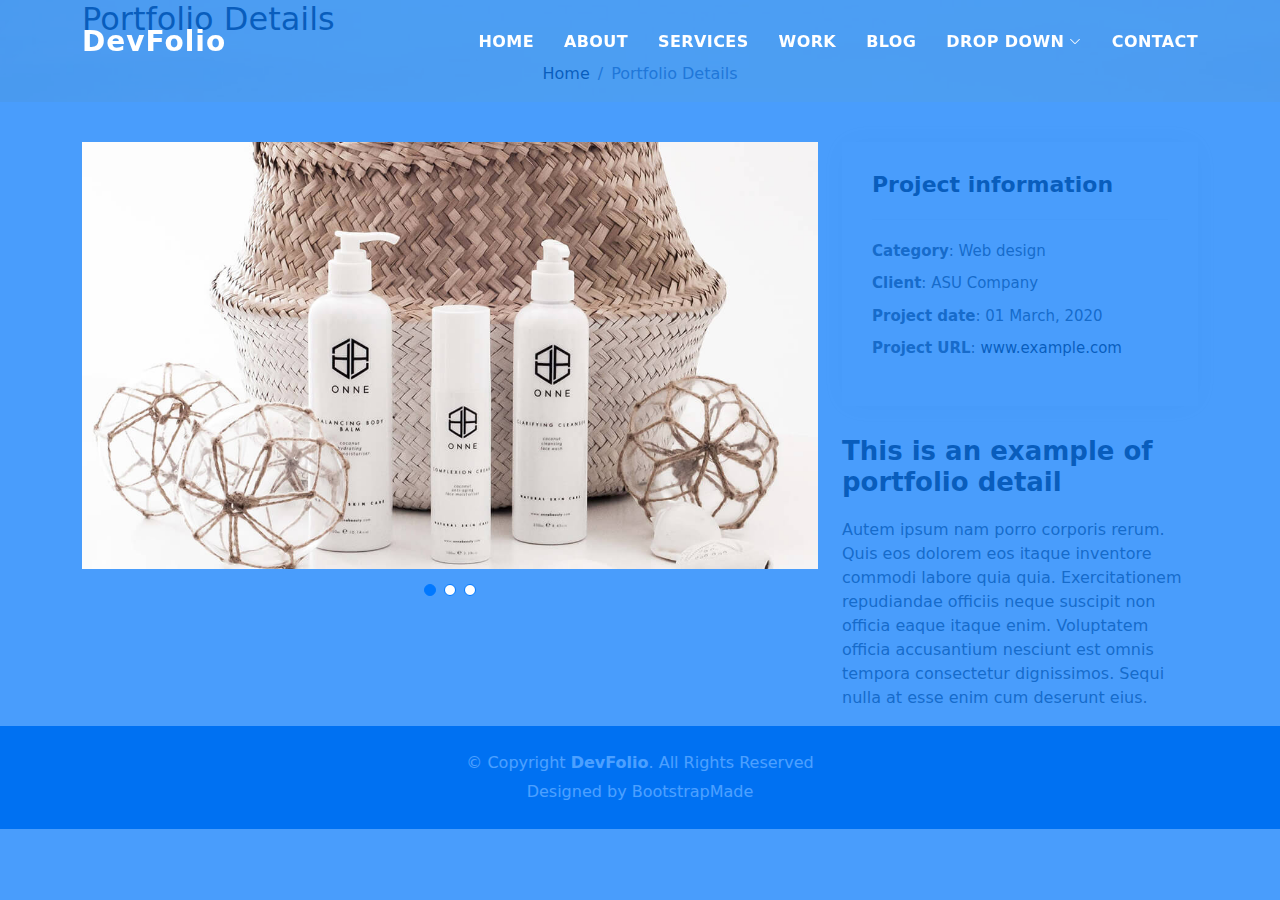
<file: portfolio-details.html>
<!DOCTYPE html>
<html lang="en">

<head>
  <meta charset="utf-8">
  <meta content="width=device-width, initial-scale=1.0" name="viewport">

  <title>DevFolio Bootstrap Portfolio Template - Portfolio Details</title>
  <meta content="" name="description">
  <meta content="" name="keywords">

  <!-- Favicons -->
  <link href="assets/img/favicon.png" rel="icon">
  <link href="assets/img/apple-touch-icon.png" rel="apple-touch-icon">

  <!-- lib CSS Files -->
  <link href="assets/lib/bootstrap/css/bootstrap.min.css" rel="stylesheet">
  <link href="assets/lib/bootstrap-icons/bootstrap-icons.css" rel="stylesheet">
  <link href="assets/lib/glightbox/css/glightbox.min.css" rel="stylesheet">
  <link href="assets/lib/swiper/swiper-bundle.min.css" rel="stylesheet">

  <!-- Template Main CSS File -->
  <link href="assets/css/style.css" rel="stylesheet">

  <!-- =======================================================
  * Template Name: DevFolio - v4.3.0
  * Template URL: https://bootstrapmade.com/devfolio-bootstrap-portfolio-html-template/
  * Author: BootstrapMade.com
  * License: https://bootstrapmade.com/license/
  ======================================================== -->
</head>

<body>

  <!-- ======= Header ======= -->
  <header id="header" class="fixed-top">
    <div class="container d-flex align-items-center justify-content-between">

      <h1 class="logo"><a href="index.html">DevFolio</a></h1>
      <!-- Uncomment below if you prefer to use an image logo -->
      <!-- <a href="index.html" class="logo"><img src="assets/img/logo.png" alt="" class="img-fluid"></a>-->

      <nav id="navbar" class="navbar">
        <ul>
          <li><a class="nav-link scrollto " href="#hero">Home</a></li>
          <li><a class="nav-link scrollto" href="#about">About</a></li>
          <li><a class="nav-link scrollto" href="#services">Services</a></li>
          <li><a class="nav-link scrollto " href="#work">Work</a></li>
          <li><a class="nav-link scrollto " href="#blog">Blog</a></li>
          <li class="dropdown"><a href="#"><span>Drop Down</span> <i class="bi bi-chevron-down"></i></a>
            <ul>
              <li><a href="#">Drop Down 1</a></li>
              <li class="dropdown"><a href="#"><span>Deep Drop Down</span> <i class="bi bi-chevron-right"></i></a>
                <ul>
                  <li><a href="#">Deep Drop Down 1</a></li>
                  <li><a href="#">Deep Drop Down 2</a></li>
                  <li><a href="#">Deep Drop Down 3</a></li>
                  <li><a href="#">Deep Drop Down 4</a></li>
                  <li><a href="#">Deep Drop Down 5</a></li>
                </ul>
              </li>
              <li><a href="#">Drop Down 2</a></li>
              <li><a href="#">Drop Down 3</a></li>
              <li><a href="#">Drop Down 4</a></li>
            </ul>
          </li>
          <li><a class="nav-link scrollto" href="#contact">Contact</a></li>
        </ul>
        <i class="bi bi-list mobile-nav-toggle"></i>
      </nav><!-- .navbar -->

    </div>
  </header><!-- End Header -->

  <div class="intro intro-single route bg-image" style="background-image: url(assets/img/overlay-bg.jpg)">
    <div class="overlay-mf"></div>
    <div class="intro-content display-table">
      <div class="table-cell">
        <div class="container">
          <h2 class="intro-title mb-4">Portfolio Details</h2>
          <ol class="breadcrumb d-flex justify-content-center">
            <li class="breadcrumb-item">
              <a href="#">Home</a>
            </li>
            <li class="breadcrumb-item active">Portfolio Details</li>
          </ol>
        </div>
      </div>
    </div>
  </div>

  <main id="main">

    <!-- ======= Portfolio Details Section ======= -->
    <section id="portfolio-details" class="portfolio-details">
      <div class="container">

        <div class="row gy-4">

          <div class="col-lg-8">
            <div class="portfolio-details-slider swiper-container">
              <div class="swiper-wrapper align-items-center">

                <div class="swiper-slide">
                  <img src="assets/img/portfolio-details-1.jpg" alt="">
                </div>

                <div class="swiper-slide">
                  <img src="assets/img/portfolio-details-2.jpg" alt="">
                </div>

                <div class="swiper-slide">
                  <img src="assets/img/portfolio-details-3.jpg" alt="">
                </div>

              </div>
              <div class="swiper-pagination"></div>
            </div>
          </div>

          <div class="col-lg-4">
            <div class="portfolio-info">
              <h3>Project information</h3>
              <ul>
                <li><strong>Category</strong>: Web design</li>
                <li><strong>Client</strong>: ASU Company</li>
                <li><strong>Project date</strong>: 01 March, 2020</li>
                <li><strong>Project URL</strong>: <a href="#">www.example.com</a></li>
              </ul>
            </div>
            <div class="portfolio-description">
              <h2>This is an example of portfolio detail</h2>
              <p>
                Autem ipsum nam porro corporis rerum. Quis eos dolorem eos itaque inventore commodi labore quia quia. Exercitationem repudiandae officiis neque suscipit non officia eaque itaque enim. Voluptatem officia accusantium nesciunt est omnis tempora consectetur dignissimos. Sequi nulla at esse enim cum deserunt eius.
              </p>
            </div>
          </div>

        </div>

      </div>
    </section><!-- End Portfolio Details Section -->

  </main><!-- End #main -->

  <!-- ======= Footer ======= -->
  <footer>
    <div class="container">
      <div class="row">
        <div class="col-sm-12">
          <div class="copyright-box">
            <p class="copyright">&copy; Copyright <strong>DevFolio</strong>. All Rights Reserved</p>
            <div class="credits">
              <!--
              All the links in the footer should remain intact.
              You can delete the links only if you purchased the pro version.
              Licensing information: https://bootstrapmade.com/license/
              Purchase the pro version with working PHP/AJAX contact form: https://bootstrapmade.com/buy/?theme=DevFolio
            -->
              Designed by <a href="https://bootstrapmade.com/">BootstrapMade</a>
            </div>
          </div>
        </div>
      </div>
    </div>
  </footer><!-- End  Footer -->

  <div id="preloader"></div>
  <a href="#" class="back-to-top d-flex align-items-center justify-content-center"><i class="bi bi-arrow-up-short"></i></a>

  <!-- lib JS Files -->
  <script src="assets/lib/bootstrap/js/bootstrap.bundle.min.js"></script>
  <script src="assets/lib/glightbox/js/glightbox.min.js"></script>
  <script src="assets/lib/php-email-form/validate.js"></script>
  <script src="assets/lib/purecounter/purecounter.js"></script>
  <script src="assets/lib/swiper/swiper-bundle.min.js"></script>
  <script src="assets/lib/typed.js/typed.min.js"></script>

  <!-- Template Main JS File -->
  <script src="assets/js/main.js"></script>

</body>

</html>
</file>
<file: assets/css/style.css>
body {
  background-color: #f5f5f5;
  color: #4e4e4e;
}

h1,
h2,
h3,
h4,
h5,
h6 {
  color: #1e1e1e;
}

a {
  color: #1e1e1e;
  text-decoration: none;
  transition: all 0.5s ease-in-out;
}

a:hover {
  color: #0078ff;
  text-decoration: none;
  transition: all 0.5s ease-in-out;
}

.p-r {
  position: relative;
}

.color-a {
  text-decoration: none;
  color: #0078ff;
}

.color-d {
  color: #f5f5f5;
}

.color-text-a {
  text-decoration: none;
  color: #4e4e4e;
}

.box-shadow, .paralax-mf, .service-box, .work-box, .card-blog {
  box-shadow: 0 13px 8px -10px rgba(0, 0, 0, 0.1);
}

.box-shadow-a, .button:hover {
  text-decoration: none;
  box-shadow: 0 0 0 4px #cde1f8;
}

.display-5 {
  font-size: 2.5rem;
  font-weight: 300;
  line-height: 1.1;
}

.display-6 {
  font-size: 2rem;
  font-weight: 300;
  line-height: 1.1;
}

.avatar {
  width: 32px;
  height: 32px;
  margin-right: 4px;
  overflow: hidden;
}

.bg-image {
  background-repeat: no-repeat;
  background-attachment: fixed;
  background-size: cover;
  background-position: center center;
}

@media (max-width: 1024px) {
  .bg-image {
    background-attachment: scroll;
  }
}

.overlay-mf {
  background-color: #0078ff;
}

.overlay-mf {
  position: absolute;
  top: 0;
  left: 0px;
  padding: 0;
  height: 100%;
  width: 100%;
  opacity: .7;
}

.paralax-mf {
  position: relative;
  padding: 8rem 0;
}

.display-table {
  width: 100%;
  height: 100%;
  display: table;
}

.table-cell {
  display: table-cell;
  vertical-align: middle;
}

/*--/ Sections /--*/
.sect-4 {
  padding: 4rem 0;
}

.sect-pt4 {
  padding-top: 4rem;
}

.sect-mt4 {
  margin-top: 4rem;
}

/*--/ Title s /--*/
.title-s {
  font-weight: 600;
  color: #1e1e1e;
  font-size: 1.1rem;
}

/*--/ Title A /--*/
.title-box {
  margin-bottom: 4rem;
}

.title-a {
  text-decoration: none;
  font-size: 3rem;
  font-weight: bold;
  text-transform: uppercase;
}

.subtitle-a {
  text-decoration: none;
  color: #4e4e4e;
}

.line-mf {
  width: 40px;
  height: 5px;
  background-color: #0078ff;
  margin: 0 auto;
}

/*--/ Title Left /--*/
.title-box-2 {
  margin-bottom: 3rem;
}

.title-left {
  font-size: 2rem;
  position: relative;
}

.title-left:before {
  content: '';
  position: absolute;
  height: 3px;
  background-color: #0078ff;
  width: 100px;
  bottom: -12px;
}

/*------/ Box /------*/
.box-pl2 {
  padding-left: 2rem;
}

.box-shadow-full {
  padding: 3rem 1.25rem;
  position: relative;
  background-color: #fff;
  margin-bottom: 3rem;
  z-index: 2;
  box-shadow: 0 1px 1px 0 rgba(0, 0, 0, 0.06), 0 2px 5px 0 rgba(0, 0, 0, 0.2);
}

@media (min-width: 768px) {
  .box-shadow-full {
    padding: 3rem;
  }
}

/*------/ Socials /------*/
.socials {
  padding: 1.5rem 0;
}

.socials ul li {
  display: inline-block;
}

.socials .ico-circle {
  height: 40px;
  width: 40px;
  font-size: 1.2rem;
  border-radius: 50%;
  line-height: 1.6;
  margin: 0 15px 0 0;
  box-shadow: 0 0 0 3px #0078ff;
  transition: all 500ms ease;
}

.socials .ico-circle:hover {
  background-color: #0078ff;
  color: #fff;
  box-shadow: 0 0 0 3px #cde1f8;
  transition: all 500ms ease;
}

/*------/ Ul resect /------*/
.ul-resect, .socials ul, .list-ico, .blog-wrapper .post-meta ul, .box-comments .list-comments, .widget-sidebar .list-sidebar, .widget-tags ul {
  list-style: none;
  padding-left: 0;
  margin-bottom: 0;
}

.list-ico {
  line-height: 2;
}

.list-ico span {
  color: #0078ff;
  margin-right: 10px;
}

/*------/ Ico Circle /------*/
.ico-circle {
  height: 100px;
  width: 100px;
  font-size: 2rem;
  border-radius: 50%;
  line-height: 1.55;
  margin: 0 auto;
  text-align: center;
  box-shadow: 0 0 0 10px #0078ff;
  display: block;
}

/*------/ Owl Carousel /------*/
.owl-theme .owl-dots {
  text-align: center;
  margin-top: 18px;
}

.owl-theme .owl-dots .owl-dot {
  display: inline-block;
}

.owl-theme .owl-dots .owl-dot span {
  width: 18px;
  height: 7px;
  margin: 5px 5px;
  background: #cde1f8;
  border: 0px solid #cde1f8;
  display: block;
  transition: all 0.6s ease-in-out;
  cursor: pointer;
}

.owl-theme .owl-dots .owl-dot:hover span {
  background-color: #cde1f8;
}

.owl-theme .owl-dots .owl-dot.active span {
  background-color: #1B1B1B;
  width: 25px;
}

/*--/ Scrolltop s /--*/
.scrolltop-mf {
  position: relative;
  display: none;
}

.scrolltop-mf span {
  z-index: 999;
  position: fixed;
  width: 42px;
  height: 42px;
  background-color: #0078ff;
  opacity: .7;
  font-size: 1.6rem;
  line-height: 1.5;
  text-align: center;
  color: #fff;
  top: auto;
  left: auto;
  right: 30px;
  bottom: 50px;
  cursor: pointer;
  border-radius: 50%;
}

/*--------------------------------------------------------------
# Back to top button
--------------------------------------------------------------*/
.back-to-top {
  position: fixed;
  visibility: hidden;
  opacity: 0;
  right: 15px;
  bottom: 15px;
  z-index: 996;
  background: #0078ff;
  width: 40px;
  height: 40px;
  border-radius: 50px;
  transition: all 0.4s;
}

.back-to-top i {
  font-size: 28px;
  color: #fff;
  line-height: 0;
}

.back-to-top:hover {
  background: #298eff;
  color: #fff;
}

.back-to-top.active {
  visibility: visible;
  opacity: 1;
}

/*------/ Prelaoder /------*/
#preloader {
  position: fixed;
  top: 0;
  left: 0;
  right: 0;
  bottom: 0;
  z-index: 9999;
  overflow: hidden;
  background: #fff;
}

#preloader:before {
  content: "";
  position: fixed;
  top: calc(50% - 30px);
  left: calc(50% - 30px);
  border: 6px solid #f2f2f2;
  border-top: 6px solid #0078ff;
  border-radius: 50%;
  width: 60px;
  height: 60px;
  -webkit-animation: animate-preloader 1s linear infinite;
  animation: animate-preloader 1s linear infinite;
}

@-webkit-keyframes animate-preloader {
  0% {
    transform: rotate(0deg);
  }
  100% {
    transform: rotate(360deg);
  }
}

@keyframes animate-preloader {
  0% {
    transform: rotate(0deg);
  }
  100% {
    transform: rotate(360deg);
  }
}

/*------/ Button /------*/
.button {
  display: inline-block;
  padding: .3rem .6rem;
  text-align: center;
  vertical-align: middle;
  -webkit-user-select: none;
  -moz-user-select: none;
  user-select: none;
  font-size: 1rem;
  border-radius: .3rem;
  border: 1px solid transparent;
  transition: all 500ms ease;
  cursor: pointer;
}

.button:focus {
  outline: 0;
}

.button:hover {
  background-color: #0062d3;
  color: #fff;
  transition: all 500ms ease;
}

.button-a {
  text-decoration: none;
  background-color: #0078ff;
  color: #fff;
  border-color: #cde1f8;
}

.button-big {
  padding: .9rem 2.3rem;
  font-size: 1.2rem;
}

.button-rouded {
  border-radius: 5rem;
}

.btn-lg {
  padding: .5rem 1rem;
  font-size: 1.25rem;
  line-height: 1.5;
  border-radius: .3rem;
}

/*--------------------------------------------------------------
# Header
--------------------------------------------------------------*/
#header {
  transition: all 0.5s;
  z-index: 997;
  padding: 20px 0;
}

#header .logo {
  font-size: 28px;
  margin: 0;
  padding: 0;
  font-weight: 600;
  letter-spacing: 1px;
}

#header .logo a {
  color: #fff;
}

#header .logo img {
  max-height: 40px;
}

#header.header-scrolled {
  background: rgba(0, 0, 0, 0.9);
  padding: 12px 0;
}

/*--------------------------------------------------------------
# Navigation Menu
--------------------------------------------------------------*/
/**
* Desktop Navigation 
*/
.navbar {
  padding: 0;
}

.navbar ul {
  margin: 0;
  padding: 0;
  display: flex;
  list-style: none;
  align-items: center;
}

.navbar li {
  position: relative;
}

.navbar > ul > li {
  white-space: nowrap;
  padding: 10px 0 10px 30px;
}

.navbar a, .navbar a:focus {
  display: flex;
  align-items: center;
  justify-content: space-between;
  color: #fff;
  font-size: 16px;
  font-weight: 600;
  padding: 0;
  white-space: nowrap;
  transition: 0.3s;
  letter-spacing: 0.4px;
  position: relative;
  text-transform: uppercase;
}

.navbar a i, .navbar a:focus i {
  font-size: 12px;
  line-height: 0;
  margin-left: 5px;
}

.navbar > ul > li > a:before {
  content: "";
  position: absolute;
  width: 100%;
  height: 2px;
  bottom: -6px;
  left: 0;
  width: 0;
  background-color: #fff;
  visibility: hidden;
  transition: all 0.3s ease-in-out 0s;
}

.navbar a:hover:before, .navbar li:hover > a:before, .navbar .active:before {
  visibility: visible;
  width: 80%;
}

.navbar a:hover, .navbar .active, .navbar .active:focus, .navbar li:hover > a {
  color: #fff;
}

.navbar .dropdown ul {
  display: block;
  position: absolute;
  left: 30px;
  top: calc(100% + 30px);
  margin: 0;
  padding: 10px 0;
  z-index: 99;
  opacity: 0;
  visibility: hidden;
  background: #fff;
  box-shadow: 0px 0px 30px rgba(127, 137, 161, 0.25);
  transition: 0.3s;
}

.navbar .dropdown ul li {
  min-width: 200px;
}

.navbar .dropdown ul a {
  padding: 10px 20px;
  font-size: 14px;
  text-transform: none;
  color: #4e4e4e;
}

.navbar .dropdown ul a i {
  font-size: 12px;
}

.navbar .dropdown ul a:hover, .navbar .dropdown ul .active:hover, .navbar .dropdown ul li:hover > a {
  color: #0078ff;
}

.navbar .dropdown:hover > ul {
  opacity: 1;
  top: 100%;
  visibility: visible;
}

.navbar .dropdown .dropdown ul {
  top: 0;
  left: calc(100% - 30px);
  visibility: hidden;
}

.navbar .dropdown .dropdown:hover > ul {
  opacity: 1;
  top: 0;
  left: 100%;
  visibility: visible;
}

@media (max-width: 1366px) {
  .navbar .dropdown .dropdown ul {
    left: -90%;
  }
  .navbar .dropdown .dropdown:hover > ul {
    left: -100%;
  }
}

/**
* Mobile Navigation 
*/
.mobile-nav-toggle {
  color: #fff;
  font-size: 28px;
  cursor: pointer;
  display: none;
  line-height: 0;
  transition: 0.5s;
}

@media (max-width: 991px) {
  .mobile-nav-toggle {
    display: block;
  }
  .navbar ul {
    display: none;
  }
}

.navbar-mobile {
  position: fixed;
  overflow: hidden;
  top: 0;
  right: 0;
  left: 0;
  bottom: 0;
  background: rgba(78, 78, 78, 0.9);
  transition: 0.3s;
  z-index: 999;
}

.navbar-mobile .mobile-nav-toggle {
  position: absolute;
  top: 15px;
  right: 15px;
}

.navbar-mobile ul {
  display: block;
  position: absolute;
  top: 55px;
  right: 15px;
  bottom: 15px;
  left: 15px;
  padding: 10px 0;
  background-color: #fff;
  overflow-y: auto;
  transition: 0.3s;
}

.navbar-mobile > ul > li {
  padding: 0;
}

.navbar-mobile a:hover:before, .navbar-mobile li:hover > a:before, .navbar-mobile .active:before {
  visibility: hidden;
}

.navbar-mobile a {
  padding: 10px 20px;
  font-size: 15px;
  color: #4e4e4e;
}

.navbar-mobile a:hover, .navbar-mobile .active, .navbar-mobile li:hover > a {
  color: #0078ff;
}

.navbar-mobile .getstarted {
  margin: 15px;
}

.navbar-mobile .dropdown ul {
  position: static;
  display: none;
  margin: 10px 20px;
  padding: 10px 0;
  z-index: 99;
  opacity: 1;
  visibility: visible;
  background: #fff;
  box-shadow: 0px 0px 30px rgba(127, 137, 161, 0.25);
}

.navbar-mobile .dropdown ul li {
  min-width: 200px;
}

.navbar-mobile .dropdown ul a {
  padding: 10px 20px;
}

.navbar-mobile .dropdown ul a i {
  font-size: 12px;
}

.navbar-mobile .dropdown ul a:hover, .navbar-mobile .dropdown ul .active:hover, .navbar-mobile .dropdown ul li:hover > a {
  color: #0078ff;
}

.navbar-mobile .dropdown > .dropdown-active {
  display: block;
}

/*--------------------------------------------------------------
# Hero Section
--------------------------------------------------------------*/
.hero {
  height: 100vh;
  position: relative;
  color: #fff;
}

.hero .hero-content {
  text-align: center;
  position: absolute;
}

.hero .overlay-itro {
  background-color: rgba(0, 0, 0, 0.6);
  position: absolute;
  top: 0;
  left: 0px;
  padding: 0;
  height: 100%;
  width: 100%;
  opacity: .9;
}

.hero .hero-title {
  color: #fff;
  font-weight: 600;
  font-size: 3rem;
}

@media (min-width: 768px) {
  .hero .hero-title {
    font-size: 4.5rem;
  }
}

.hero .hero-subtitle {
  font-size: 1.5rem;
  font-weight: 600;
}

@media (min-width: 768px) {
  .hero .hero-subtitle {
    font-size: 2.5rem;
  }
}

.hero .text-slider-items {
  display: none;
}

.hero-single {
  height: 350px;
}

.hero-single .hero-content {
  margin-top: 30px;
}

.hero-single .hero-title {
  text-transform: uppercase;
  font-size: 3rem;
}

@media (min-width: 768px) {
  .hero-single .hero-title {
    font-size: 3.5rem;
  }
}

.hero-single .breadcrumb {
  background-color: transparent;
  color: #0078ff;
}

.hero-single .breadcrumb .breadcrumb-item:before {
  color: #cde1f8;
}

.hero-single .breadcrumb .breadcrumb-item.active {
  color: #cde1f8;
}

.hero-single .breadcrumb a {
  color: #fff;
}

/*--------------------------------------------------------------
# About
--------------------------------------------------------------*/
.about-mf .box-shadow-full {
  padding-top: 4rem;
  padding-bottom: 4rem;
}

.about-mf .about-img {
  margin-bottom: 2rem;
}

.about-mf .about-img img {
  margin-left: 10px;
}

@media (min-width: 767px) {
  .about-mf .box-pl2 {
    margin-top: 3rem;
    padding-left: 0rem;
  }
}

.skill-mf span {
  color: #4e4e4e;
}

.skill-mf .progress {
  background-color: #cde1f8;
  margin: .5rem 0 1.2rem 0;
  border-radius: 0;
  height: .7rem;
}

.skill-mf .progress .progress-bar {
  height: .7rem;
  background-color: #0078ff;
}

/*--------------------------------------------------------------
# Services
--------------------------------------------------------------*/
.service-box {
  background-color: #fff;
  padding: 2.5rem 1.3rem;
  border-radius: 1rem;
  margin-bottom: 3rem;
  text-align: center;
}

.service-box:hover .ico-circle {
  transition: all 500ms ease;
  color: #fff;
  background-color: #0078ff;
  box-shadow: 0 0 0 10px #cde1f8;
}

.service-box .service-ico {
  margin-bottom: 1rem;
  color: #1e1e1e;
}

.service-box .ico-circle {
  transition: all 500ms ease;
  display: inline-flex;
  align-items: center;
  justify-content: center;
}

.service-box .ico-circle i {
  line-height: 0;
  font-size: 40px;
}

.service-box .s-title {
  font-size: 1.4rem;
  text-transform: uppercase;
  text-align: center;
  padding: .4rem 0;
}

.service-box .s-description {
  color: #4e4e4e;
}

/*--------------------------------------------------------------
# Counter
--------------------------------------------------------------*/
.counter-box {
  color: #fff;
  text-align: center;
}

@media (min-width: 577px) {
  .counter-box {
    margin-bottom: 1.8rem;
  }
}

.counter-ico {
  margin-bottom: 1rem;
}

.counter-ico .ico-circle {
  height: 60px;
  width: 60px;
  line-height: 1.5;
  box-shadow: 0 0 0 10px #cde1f8;
}

.counter-num .counter {
  font-size: 2rem;
  margin-bottom: 0;
}

/*--------------------------------------------------------------
# Portfolio
--------------------------------------------------------------*/
.work-box {
  margin-bottom: 3rem;
  -webkit-backface-visibility: hidden;
  backface-visibility: hidden;
  background-color: #fff;
}

.work-box:hover img {
  transform: scale(1.3);
}

.work-img {
  display: block;
  overflow: hidden;
}

.work-img img {
  transition: all 1s;
}

.work-content {
  padding: 2rem 3% 1rem 4%;
}

.work-content .w-more {
  color: #4e4e4e;
  font-size: .8rem;
}

.work-content .w-more .w-ctegory {
  color: #0078ff;
}

.work-content .w-like {
  font-size: 2.5rem;
  color: #0078ff;
  float: right;
}

.work-content .w-like a {
  color: #0078ff;
}

.work-content .w-like .num-like {
  font-size: .7rem;
}

.w-title {
  font-size: 1.2rem;
}

/*--------------------------------------------------------------
# Portfolio Details
--------------------------------------------------------------*/
.portfolio-details {
  padding-top: 40px;
}

.portfolio-details .portfolio-details-slider img {
  width: 100%;
}

.portfolio-details .portfolio-details-slider .swiper-pagination {
  margin-top: 20px;
  position: relative;
}

.portfolio-details .portfolio-details-slider .swiper-pagination .swiper-pagination-bullet {
  width: 12px;
  height: 12px;
  background-color: #fff;
  opacity: 1;
  border: 1px solid #0078ff;
}

.portfolio-details .portfolio-details-slider .swiper-pagination .swiper-pagination-bullet-active {
  background-color: #0078ff;
}

.portfolio-details .portfolio-info {
  padding: 30px;
  box-shadow: 0px 0 30px rgba(78, 78, 78, 0.08);
}

.portfolio-details .portfolio-info h3 {
  font-size: 22px;
  font-weight: 700;
  margin-bottom: 20px;
  padding-bottom: 20px;
  border-bottom: 1px solid #eee;
}

.portfolio-details .portfolio-info ul {
  list-style: none;
  padding: 0;
  font-size: 15px;
}

.portfolio-details .portfolio-info ul li + li {
  margin-top: 10px;
}

.portfolio-details .portfolio-description {
  padding-top: 30px;
}

.portfolio-details .portfolio-description h2 {
  font-size: 26px;
  font-weight: 700;
  margin-bottom: 20px;
}

.portfolio-details .portfolio-description p {
  padding: 0;
}

/*--------------------------------------------------------------
# Testimonials
--------------------------------------------------------------*/
.testimonial-box {
  color: #fff;
  text-align: center;
}

.testimonial-box .author-test {
  margin-top: 1rem;
}

.testimonial-box .author-test img {
  margin: 0 auto;
}

.testimonial-box .author {
  color: #fff;
  text-transform: uppercase;
  font-weight: 600;
  margin: 1rem 0;
  display: block;
  font-size: 1.4rem;
}

.testimonial-box .comit {
  font-size: 2rem;
  color: #0078ff;
  background-color: #fff;
  width: 52px;
  height: 52px;
  display: block;
  margin: 0 auto;
  border-radius: 50%;
  line-height: 1.6;
}

@media (min-width: 768px) {
  .testimonial-box .description {
    padding: 0 5rem;
  }
}

@media (min-width: 992px) {
  .testimonial-box .description {
    padding: 0 8rem;
  }
}

@media (min-width: 1200px) {
  .testimonial-box .description {
    padding: 0 13rem;
  }
}

.swiper-pagination {
  margin-top: 20px;
  position: relative;
}

.swiper-pagination .swiper-pagination-bullet {
  width: 12px;
  height: 12px;
  background-color: rgba(255, 255, 255, 0.4);
  opacity: 1;
}

.swiper-pagination .swiper-pagination-bullet-active {
  background-color: #fff;
}

/*--------------------------------------------------------------
# Contact
--------------------------------------------------------------*/
.footer-paralax {
  padding: 4rem 0 0 0;
}

.contact-mf {
  margin-top: 4rem;
}

@media (min-width: 767px) {
  .contact-mf .box-pl2 {
    margin-top: 3rem;
    padding-left: 0rem;
  }
}

.php-email-form .error-message {
  display: none;
  color: #fff;
  background: #ed3c0d;
  text-align: center;
  padding: 15px;
  font-weight: 600;
}

.php-email-form .sent-message {
  display: none;
  color: #fff;
  background: #18d26e;
  text-align: center;
  padding: 15px;
  font-weight: 600;
}

.php-email-form .loading {
  display: none;
  background: #fff;
  text-align: center;
  padding: 15px;
}

.php-email-form .loading:before {
  content: "";
  display: inline-block;
  border-radius: 50%;
  width: 24px;
  height: 24px;
  margin: 0 10px -6px 0;
  border: 3px solid #18d26e;
  border-top-color: #eee;
  -webkit-animation: animate-loading 1s linear infinite;
  animation: animate-loading 1s linear infinite;
}

.php-email-form input, .php-email-form textarea {
  border-radius: 0;
  box-shadow: none;
  font-size: 14px;
}

.php-email-form input:focus, .php-email-form textarea:focus {
  border-color: #0078ff;
}

.php-email-form input {
  padding: 10px 15px;
}

.php-email-form textarea {
  padding: 12px 15px;
  margin-bottom: 0;
}

.php-email-form button[type="submit"] {
  background: #0078ff;
  border: 0;
  padding: 10px 24px;
  color: #fff;
  transition: 0.4s;
}

.php-email-form button[type="submit"]:hover {
  background: #3393ff;
}

@-webkit-keyframes animate-loading {
  0% {
    transform: rotate(0deg);
  }
  100% {
    transform: rotate(360deg);
  }
}

@keyframes animate-loading {
  0% {
    transform: rotate(0deg);
  }
  100% {
    transform: rotate(360deg);
  }
}

/*--------------------------------------------------------------
# Blog
--------------------------------------------------------------*/
@media (min-width: 767px) {
  .card-blog {
    margin-bottom: 3rem;
  }
}

.card-blog .card-body {
  position: relative;
}

.card-blog .card-category-box {
  position: absolute;
  text-align: center;
  top: -16px;
  left: 15px;
  right: 15px;
  line-height: 25px;
  overflow: hidden;
}

.card-blog .card-category {
  display: inline-block;
  color: #fff;
  padding: 0 15px 5px;
  overflow: hidden;
  background-color: #0078ff;
  border-radius: 4px;
}

.card-blog .card-category .category {
  color: #fff;
  display: inline-block;
  text-transform: uppercase;
  font-size: .7rem;
  letter-spacing: .1px;
  margin-bottom: 0;
}

.card-blog .card-title {
  font-size: 1.3rem;
  margin-top: .6rem;
}

.card-blog .card-description {
  color: #4e4e4e;
}

.card-blog .post-author {
  display: inline-block;
}

.card-blog .post-date {
  color: #4e4e4e;
  display: inline-block;
  float: right;
}

/*--------------------------------------------------------------
# Blog Single
--------------------------------------------------------------*/
.post-box,
.form-comments,
.box-comments,
.widget-sidebar {
  padding: 2rem;
  background-color: #fff;
  margin-bottom: 3rem;
}

@media (min-width: 768px) {
  .post-box,
  .form-comments,
  .box-comments,
  .widget-sidebar {
    padding: 3rem;
  }
}

.blog-wrapper .article-title {
  font-size: 1.5rem;
}

@media (min-width: 768px) {
  .blog-wrapper .article-title {
    font-size: 1.9rem;
  }
}

.blog-wrapper .post-meta {
  margin: 1rem 0;
}

.blog-wrapper .post-meta ul {
  border-left: 4px solid #0078ff;
  margin-top: 1rem;
}

.blog-wrapper .post-meta ul li {
  display: inline-block;
  margin-left: 15px;
}

.blog-wrapper .post-meta ul a {
  color: #0078ff;
}

.blog-wrapper .post-meta ul span {
  color: #1e1e1e;
}

.blog-wrapper .blockquote {
  border-left: 4px solid #0078ff;
  padding: 18px;
  font-style: italic;
}

/*------/ Comments /------*/
.box-comments .list-comments li {
  padding-bottom: 40px;
}

.box-comments .list-comments .comment-avatar {
  display: table-cell;
  vertical-align: top;
}

.box-comments .list-comments .comment-avatar img {
  width: 80px;
  height: 80px;
}

.box-comments .list-comments .comment-author {
  font-size: 1.3rem;
}

@media (min-width: 768px) {
  .box-comments .list-comments .comment-author {
    font-size: 1.5rem;
  }
}

.box-comments .list-comments .comment-details {
  display: table-cell;
  vertical-align: top;
  padding-left: 25px;
}

.box-comments .list-comments a {
  color: #0078ff;
}

.box-comments .list-comments span {
  color: #1e1e1e;
  font-style: italic;
}

.box-comments .comment-children {
  margin-left: 40px;
}

/*------/ Sidebar /------*/
.widget-sidebar .sidebar-title {
  font-size: 1.6rem;
  font-weight: 600;
  border-left: 5px solid #0078ff;
  padding-left: 15px;
  text-transform: uppercase;
  margin-bottom: 1.5rem;
}

.widget-sidebar .list-sidebar li {
  position: relative;
  padding: 6px 0 6px 24px;
}

.widget-sidebar .list-sidebar li:before {
  position: absolute;
  content: "";
  width: 10px;
  height: 1px;
  left: 0;
  background-color: #0078ff;
  top: 20px;
}

.sidebar-search input {
  background-color: #fff;
  border-radius: 0;
  transition: all 0.5s ease-in-out;
}

.sidebar-search .btn-search {
  background-color: #0078ff;
  border-color: #0078ff;
  border-radius: 0;
  padding-left: 20px;
  padding-right: 20px;
}

.widget-tags ul li {
  display: inline-block;
  background-color: #0078ff;
  padding: .2rem .6rem;
  margin-bottom: .5rem;
  border-radius: 15px;
}

.widget-tags ul li a {
  color: #fff;
}

/*--------------------------------------------------------------
# Footer
--------------------------------------------------------------*/
footer {
  text-align: center;
  color: #fff;
  padding: 25px 0;
  background: #0062d3;
}

footer .copyright {
  margin-bottom: .3rem;
}

footer .credits {
  margin-bottom: 0;
}

footer .credits a {
  color: #fff;
}
</file>
